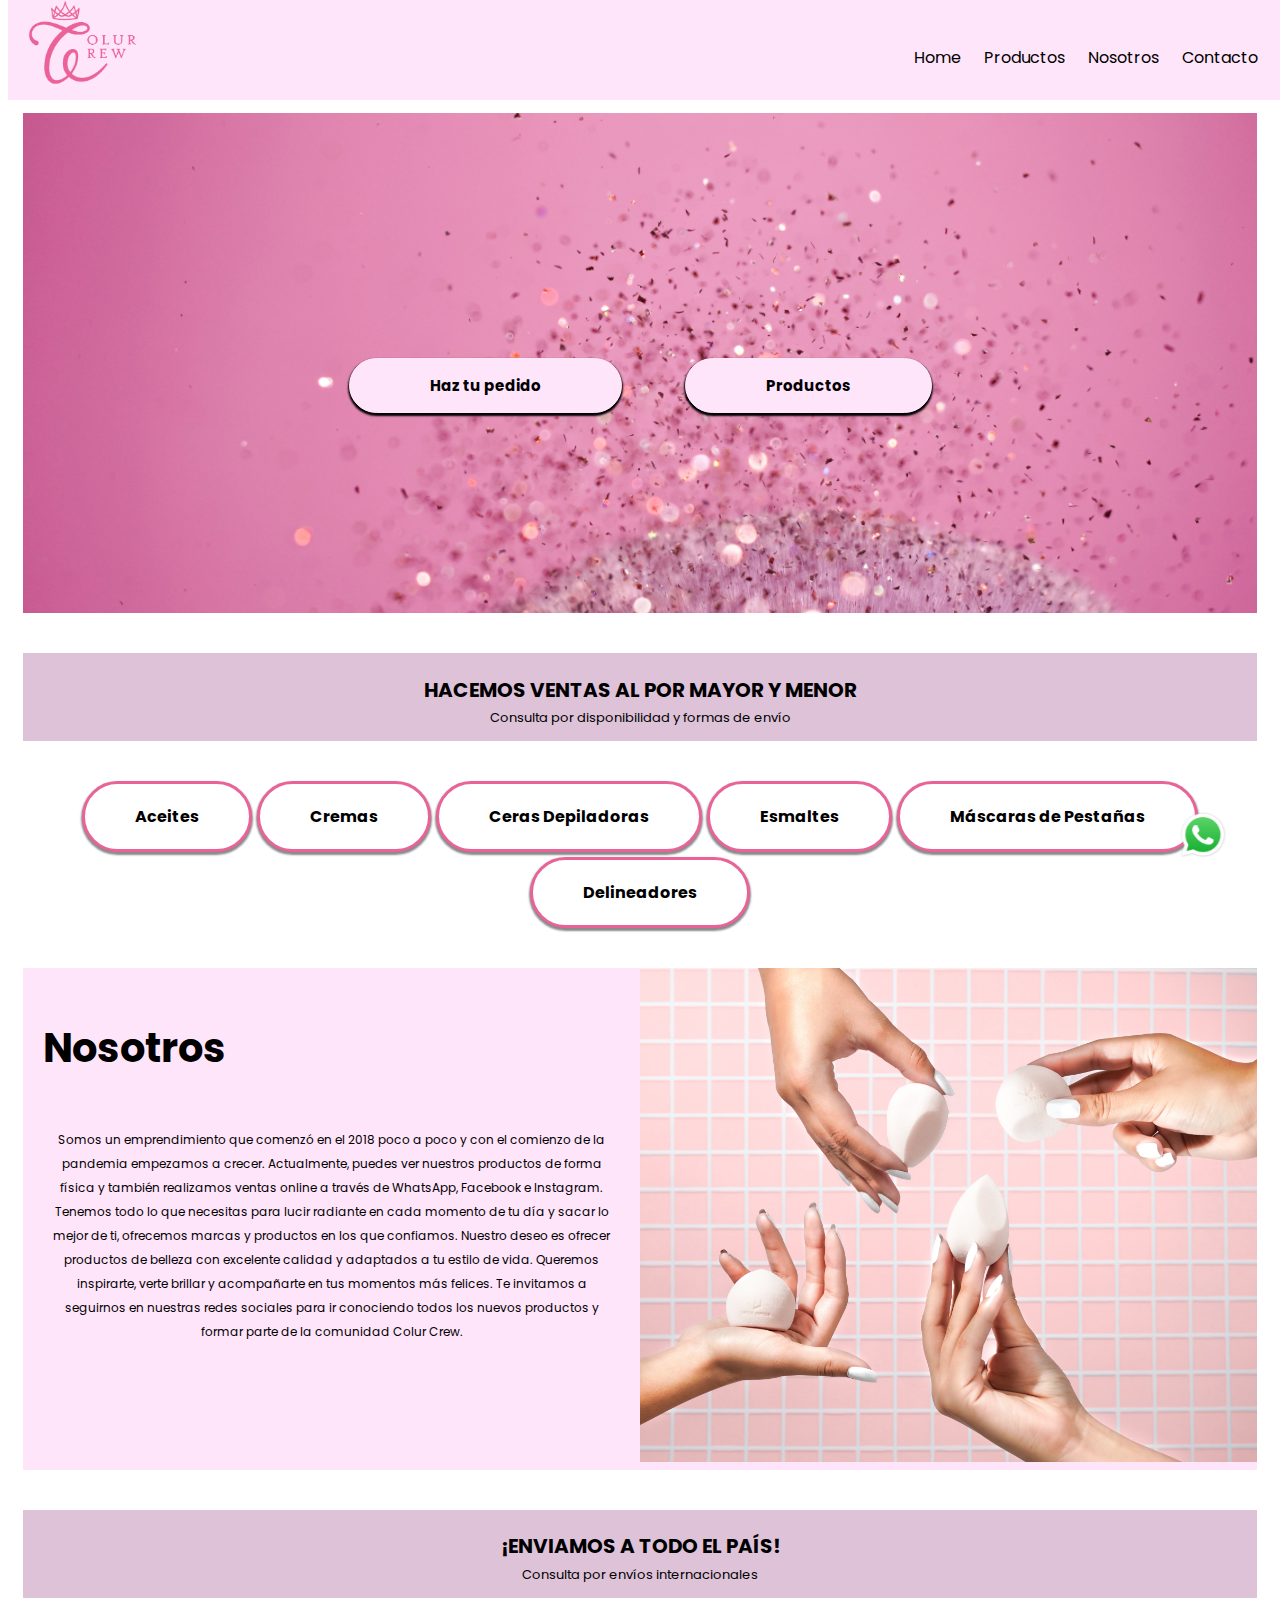
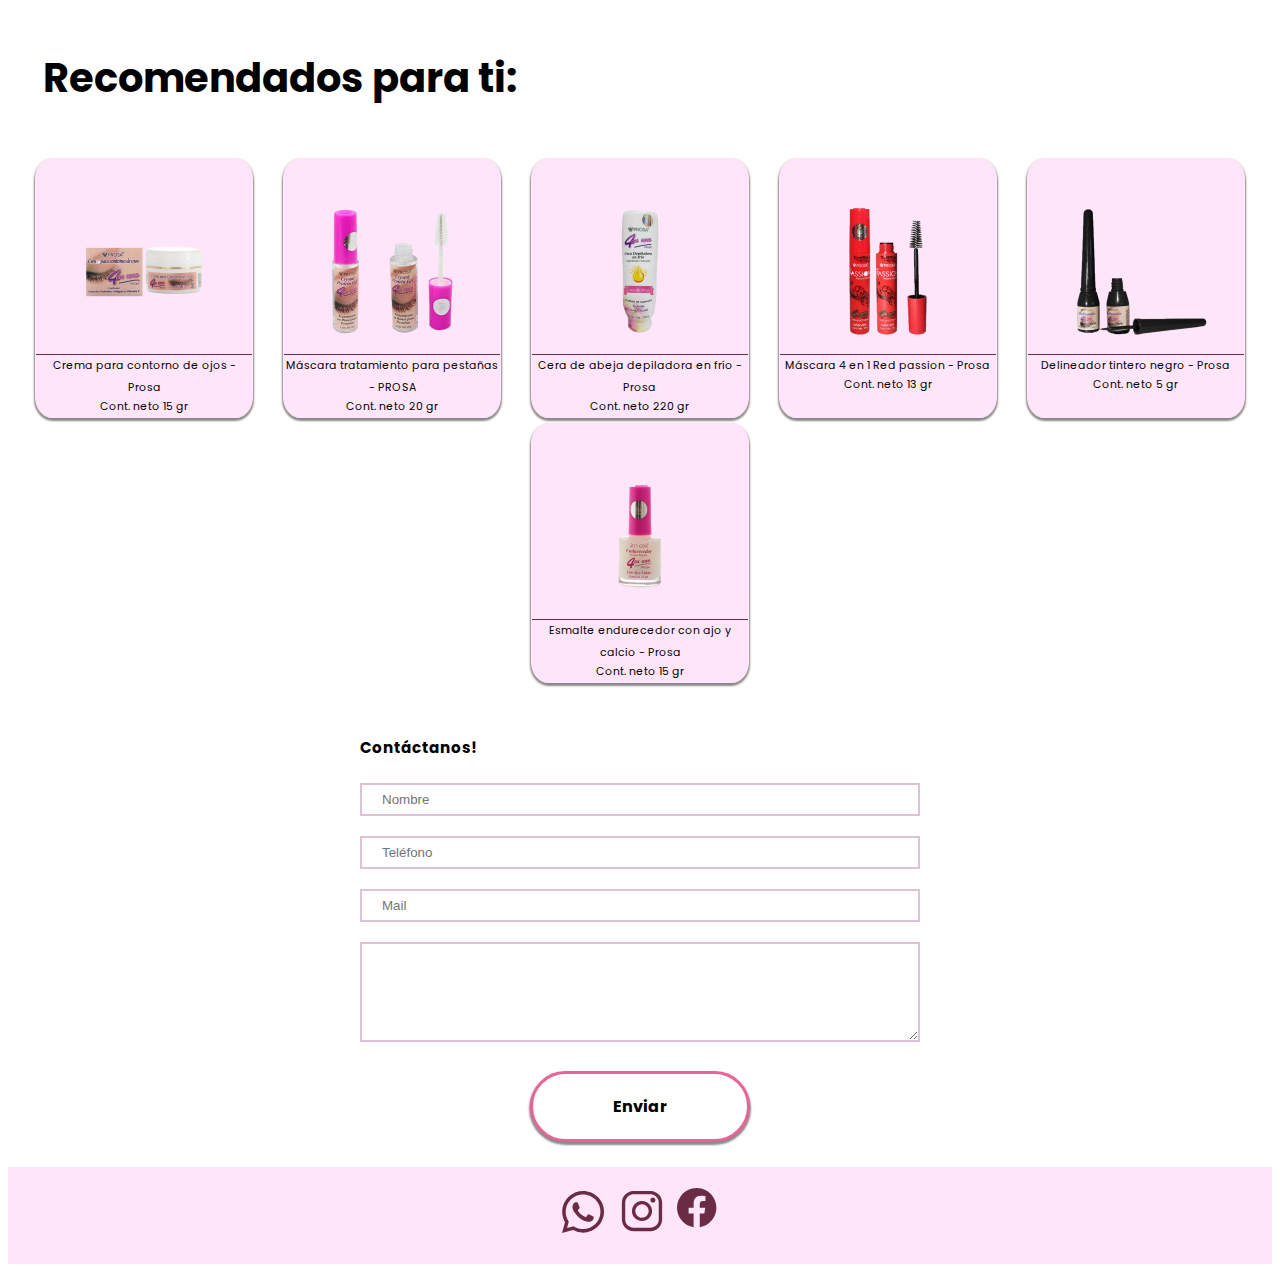
<file: index.html>
<!DOCTYPE html>
<html lang="es">
  <head>
    <meta charset="UTF-8" />
    <meta http-equiv="X-UA-Compatible" content="IE=edge" />
    <meta name="viewport" content="width=device-width, initial-scale=1.0" />
    <title>Colur Crew</title>
    <link rel="stylesheet" href="css/style.css" />
    <link
      rel="stylesheet"
      href="https://cdnjs.cloudflare.com/ajax/libs/font-awesome/4.7.0/css/font-awesome.min.css"
    />
  </head>

  <body>
    <header class="header" id="header">
      <nav>
        <input type="checkbox" id="check" />
        <label for="check" class="checkbtn"> <i class="fa fa-bars"></i> </label>
        <a href="#header">
          <label>
            <img class="logo" src="img/logoDesktop.png" alt="logo" /></label
        ></a>
        <ul class="nav__links--header">
          <li><a class="active" href="#header">Home</a></li>
          <li><a class="active" href="./pages/productos.html">Productos</a></li>
          <li><a class="active" href="#nosotros">Nosotros</a></li>
          <li><a class="active" href="#footer">Contacto</a></li>
        </ul>
      </nav>
    </header>

    <section>
      <main>
        <div class="wpbutton">
          <a href="https://api.whatsapp.com/send?phone=50242871567"><img src="./img/walogo.png" alt=""></a>
        </div>
        <div class="banner">
          <div class="banner__botones">
            <img src="img/logoMobile.png" alt="logoMobile" />

            <div class="botones-banner">
              <a href="https://api.whatsapp.com/send?phone=50242871567">
                <button class="boton-banner">Haz tu pedido</button></a
              >
              <a href="./pages/productos.html">
                <button class="boton-banner">Productos</button></a
              >
            </div>
          </div>
        </div>

        <div class="cartel">
          <h4>Hacemos ventas al por mayor y menor</h4>
          <p>Consulta por disponibilidad y formas de envío</p>
        </div>

        <div class="categorias" id="nosotros">
          <button class="button__header">Aceites</button>
          <button class="button__header">Cremas</button>
          <button class="button__header">Ceras Depiladoras</button>
          <button class="button__header">Esmaltes</button>
          <button class="button__header">Máscaras de Pestañas</button>
          <button class="button__header">Delineadores</button>
        </div>

        <div>
          <div class="sobre-nosotros">
            <div class="sobre-nosotros__texto">
              <h3 class="sobre-nosotros__titulo">Nosotros</h3>

              <p>
                Somos un emprendimiento que comenzó en el 2018 poco a poco y con
                el comienzo de la pandemia empezamos a crecer. Actualmente,
                puedes ver nuestros productos de forma física y también
                realizamos ventas online a través de WhatsApp, Facebook e
                Instagram. Tenemos todo lo que necesitas para lucir radiante en
                cada momento de tu día y sacar lo mejor de ti, ofrecemos marcas
                y productos en los que confiamos. Nuestro deseo es ofrecer
                productos de belleza con excelente calidad y adaptados a tu
                estilo de vida. Queremos inspirarte, verte brillar y acompañarte
                en tus momentos más felices. Te invitamos a seguirnos en
                nuestras redes sociales para ir conociendo todos los nuevos
                productos y formar parte de la comunidad Colur Crew.
              </p>
            </div>
            <div class="sobre-nosotros__imagen">
              <img src="img/Foto-Nosotros.jpeg" alt="imagen nosotros" />
            </div>
          </div>
        </div>

        <div class="cartel">
          <h4 class="titulo">¡Enviamos a todo el país!</h4>
          <p>Consulta por envíos internacionales</p>
        </div>

        <div class="recomendacion">
          <h3 class="sobre-nosotros__titulo">Recomendados para ti:</h3>
          <div class="recomendacion__galeria">
            <div class="recomendacion__box">
              <a href="./pages/producto.html#contorno">
                <img
                  class="recomendacion__img"
                  src="img/Contorno de ojos.png"
                />
              </a>
              <div>
                <p class="recomendacion__text">
                  Crema para contorno de ojos - Prosa
                </p>
                <p class="info__text">Cont. neto 15 gr</p>
              </div>
            </div>

            <div class="recomendacion__box">
              <a href="./pages/producto.html#mtratpesta">
                <img
                  class="recomendacion__img"
                  src="img/Mascara tratamiento para pestañas.png"
                />
              </a>
              <div>
                <p class="recomendacion__text">
                  Máscara tratamiento para pestañas - PROSA
                </p>
                <p class="info__text">Cont. neto 20 gr</p>
              </div>
            </div>

            <div class="recomendacion__box">
              <a href="./pages/producto.html#cera">
                <img
                  class="recomendacion__img"
                  src="img/Cera depiladora en frio.png"
                />
              </a>
              <div>
                <p class="recomendacion__text">
                  Cera de abeja depiladora en frío - Prosa
                </p>
                <p class="info__text">Cont. neto 220 gr</p>
              </div>
            </div>

            <div class="recomendacion__box mobile-no">
              <a href="./pages/producto.html#redpasion">
                <img
                  class="recomendacion__img"
                  src="img/Mascara 4 en 1 red passion.png"
                />
              </a>
              <div>
                <p class="recomendacion__text">
                  Máscara 4 en 1 Red passion - Prosa
                </p>
                <p class="info__text">Cont. neto 13 gr</p>
              </div>
            </div>

            <div class="recomendacion__box mobile-no">
              <a href="./pages/producto.html#tintero">
                <img
                  class="recomendacion__img"
                  src="img/Delineador tintero.png"
                />
              </a>
              <div>
                <p class="recomendacion__text">
                  Delineador tintero negro - Prosa
                </p>
                <p class="info__text">Cont. neto 5 gr</p>
              </div>
            </div>

            <div class="recomendacion__box mobile-no">
              <a href="./pages/producto.html#esmalte">
                <img
                  class="recomendacion__img"
                  src="img/Esmalte endurecedor.png"
                />
              </a>
              <div>
                <p class="recomendacion__text">
                  Esmalte endurecedor con ajo y calcio - Prosa
                </p>
                <p class="info__text">Cont. neto 15 gr</p>
              </div>
            </div>
          </div>
        </div>

        <div class="contacto">
          <form class="form">
            <h3 class="contacto_title sobre-nosotros_titulo">Contáctanos!</h3>

            <div>
              <input
                class="camp__field"
                type="text"
                placeholder="Nombre"
                id="name"
              />
            </div>

            <div class="camp">
              <input
                class="camp__field"
                type="number"
                placeholder="Teléfono"
                id="number"
              />
            </div>

            <div class="camp">
              <input
                class="camp__field"
                type="email"
                placeholder="Mail"
                id="email"
              />
            </div>

            <div class="camp">
              <textarea
                class="camp_field camp_field--textarea"
                placeholder="Mensaje"
                id="mesagge"
              >
              </textarea>
            </div>

            <div class="camp">
              <button
                type="submit"
                value="Enviar"
                class="button button--first button__header"
              >
                Enviar
              </button>
            </div>
          </form>
        </div>
      </main>
    </section>

    <footer id="footer">
      <div class="footer">
        <div class="nav__links--logo">
          <a
            href="https://api.whatsapp.com/send?phone=50242871567"
            class="logo__contact"
            ><svg
              width="48"
              height="48"
              viewBox="0 0 48 48"
              fill="none"
              xmlns="http://www.w3.org/2000/svg"
            >
              <path
                fill-rule="evenodd"
                clip-rule="evenodd"
                d="M38.8809 9.1031C36.9394 7.16066 34.6329 5.62142 32.0941 4.57399C29.5554 3.52656 26.8345 2.99162 24.0881 2.99997C12.5625 2.99997 3.18 12.3356 3.17531 23.8125C3.17021 27.467 4.13353 31.0576 5.96719 34.2187L3 45L14.0859 42.1059C17.1546 43.7683 20.5897 44.6384 24.0797 44.6372H24.0881C35.6128 44.6372 44.9944 35.3006 45 23.8247C45.007 21.0877 44.4696 18.3766 43.4191 15.8493C42.3686 13.3219 40.8259 11.0287 38.8809 9.1031ZM24.0881 41.1243H24.0806C20.9694 41.1253 17.9148 40.2927 15.2344 38.7131L14.5997 38.3381L8.02125 40.0556L9.77719 33.6722L9.36375 33.0159C7.62411 30.2617 6.70242 27.0701 6.70594 23.8125C6.70594 14.2753 14.5069 6.5156 24.0947 6.5156C28.694 6.50739 33.1083 8.32641 36.3666 11.5726C39.625 14.8188 41.4604 19.2262 41.4694 23.8256C41.4656 33.3637 33.6684 41.1243 24.0881 41.1243ZM33.6216 28.169C33.0994 27.9084 30.5278 26.6503 30.0516 26.4768C29.5753 26.3034 29.2237 26.2162 28.8759 26.7375C28.5281 27.2587 27.5259 28.425 27.2212 28.7765C26.9166 29.1281 26.6119 29.1665 26.0897 28.9059C25.5675 28.6453 23.8828 28.0968 21.8869 26.325C20.3334 24.9459 19.2853 23.2434 18.9806 22.7231C18.6759 22.2028 18.9478 21.9206 19.2094 21.6618C19.4447 21.4284 19.7316 21.0543 19.9931 20.7506C20.2547 20.4468 20.3419 20.2293 20.5153 19.8825C20.6887 19.5356 20.6025 19.2318 20.4722 18.9722C20.3419 18.7125 19.2966 16.1522 18.8616 15.1106C18.4369 14.0962 18.0066 14.234 17.6859 14.2181C17.3812 14.2031 17.0297 14.1993 16.6837 14.1993C16.4193 14.2062 16.1591 14.2676 15.9194 14.3795C15.6797 14.4914 15.4657 14.6516 15.2906 14.85C14.8116 15.3712 13.4616 16.6312 13.4616 19.1887C13.4616 21.7462 15.3366 24.2212 15.5953 24.5681C15.8541 24.915 19.2797 30.1678 24.5212 32.4206C25.4946 32.8374 26.489 33.2029 27.5006 33.5156C28.7522 33.9112 29.8912 33.8559 30.7912 33.7218C31.7953 33.5728 33.885 32.4637 34.3191 31.2487C34.7531 30.0337 34.7541 28.9931 34.6237 28.7765C34.4934 28.56 34.1447 28.4287 33.6216 28.169Z"
                fill="#692C44"
              /></svg
          ></a>

          <a href="https://www.instagram.com/colurcrew/" class="logo__contact"
            ><svg
              width="46"
              height="46"
              viewBox="0 0 46 46"
              fill="none"
              xmlns="http://www.w3.org/2000/svg"
            >
              <path
                d="M31.3851 6.22887C33.6072 6.2355 35.7363 7.12116 37.3076 8.6924C38.8788 10.2637 39.7645 12.3928 39.7711 14.6149V31.3851C39.7645 33.6072 38.8788 35.7363 37.3076 37.3076C35.7363 38.8788 33.6072 39.7645 31.3851 39.7711H14.6149C12.3928 39.7645 10.2637 38.8788 8.6924 37.3076C7.12116 35.7363 6.2355 33.6072 6.22887 31.3851V14.6149C6.2355 12.3928 7.12116 10.2637 8.6924 8.6924C10.2637 7.12116 12.3928 6.2355 14.6149 6.22887H31.3851ZM31.3851 2.875H14.6149C8.15781 2.875 2.875 8.15781 2.875 14.6149V31.3851C2.875 37.8422 8.15781 43.125 14.6149 43.125H31.3851C37.8422 43.125 43.125 37.8422 43.125 31.3851V14.6149C43.125 8.15781 37.8422 2.875 31.3851 2.875Z"
                fill="#692C44"
              />
              <path
                d="M33.9007 14.6149C33.4032 14.6149 32.9168 14.4673 32.5031 14.1909C32.0894 13.9145 31.767 13.5216 31.5766 13.0619C31.3862 12.6023 31.3364 12.0965 31.4335 11.6085C31.5305 11.1205 31.7701 10.6722 32.1219 10.3204C32.4737 9.96861 32.922 9.72902 33.41 9.63196C33.898 9.53489 34.4038 9.58471 34.8634 9.77511C35.3231 9.96551 35.716 10.2879 35.9924 10.7016C36.2688 11.1153 36.4164 11.6017 36.4164 12.0992C36.4171 12.4298 36.3525 12.7572 36.2263 13.0628C36.1002 13.3683 35.9149 13.6459 35.6811 13.8796C35.4474 14.1134 35.1698 14.2987 34.8643 14.4248C34.5587 14.551 34.2313 14.6156 33.9007 14.6149ZM23 16.2914C24.3268 16.2914 25.6239 16.6848 26.7271 17.422C27.8303 18.1591 28.6902 19.2069 29.198 20.4327C29.7057 21.6585 29.8386 23.0074 29.5797 24.3088C29.3209 25.6101 28.6819 26.8055 27.7437 27.7437C26.8055 28.6819 25.6101 29.3209 24.3088 29.5797C23.0074 29.8386 21.6586 29.7057 20.4327 29.198C19.2069 28.6902 18.1591 27.8303 17.422 26.7271C16.6848 25.6239 16.2914 24.3268 16.2914 23C16.2933 21.2213 17.0007 19.5161 18.2584 18.2584C19.5161 17.0007 21.2213 16.2933 23 16.2914ZM23 12.9375C21.0098 12.9375 19.0643 13.5276 17.4096 14.6333C15.7548 15.739 14.4651 17.3106 13.7035 19.1492C12.9419 20.9879 12.7426 23.0111 13.1308 24.9631C13.5191 26.915 14.4775 28.708 15.8847 30.1152C17.292 31.5225 19.085 32.4809 21.0369 32.8691C22.9888 33.2574 25.0121 33.0581 26.8508 32.2965C28.6894 31.5349 30.261 30.2452 31.3667 28.5904C32.4723 26.9356 33.0625 24.9902 33.0625 23C33.0625 20.3312 32.0023 17.7718 30.1153 15.8847C28.2282 13.9976 25.6687 12.9375 23 12.9375Z"
                fill="#692C44"
              />
            </svg>
          </a>

          <a href="https://www.facebook.com/Colurcrew/" class="logo__contact"
            ><svg
              width="45"
              height="45"
              viewBox="0 0 45 45"
              fill="none"
              xmlns="http://www.w3.org/2000/svg"
            >
              <path
                fill-rule="evenodd"
                clip-rule="evenodd"
                d="M39.375 19.6875C39.375 8.81543 30.5596 0 19.6875 0C8.81543 0 0 8.81543 0 19.6875C0 29.5137 7.19824 37.6585 16.6113 39.1368V25.3802H11.6112V19.6875H16.6113V15.3501C16.6113 10.4168 19.5513 7.68955 24.0478 7.68955C26.202 7.68955 28.4555 8.07451 28.4555 8.07451V12.9199H25.9717C23.5274 12.9199 22.7628 14.4369 22.7628 15.9961V19.6875H28.2226L27.3507 25.3802H22.7637V39.1386C32.1768 37.6611 39.375 29.5163 39.375 19.6875Z"
                fill="#692C44"
              /></svg
          ></a>
        </div>
      </div>
    </footer>
  </body>
</html>
</file>
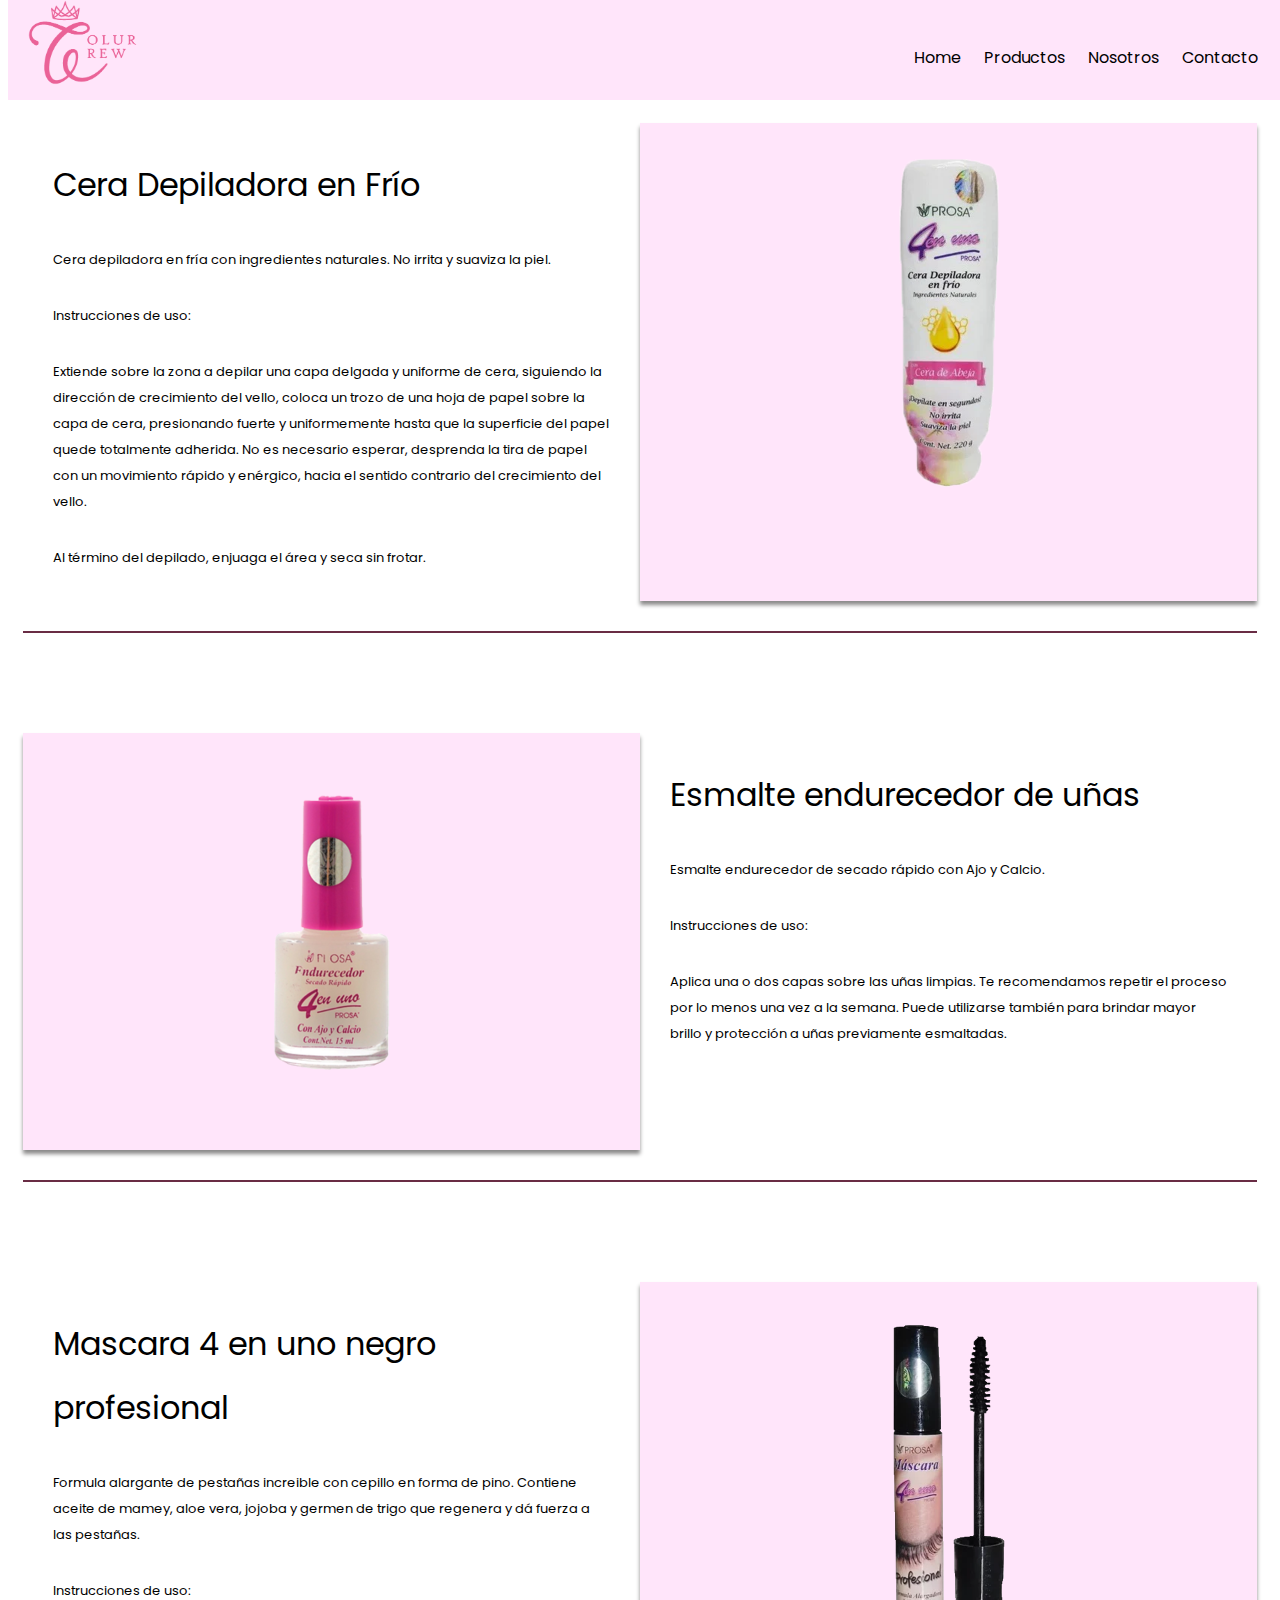
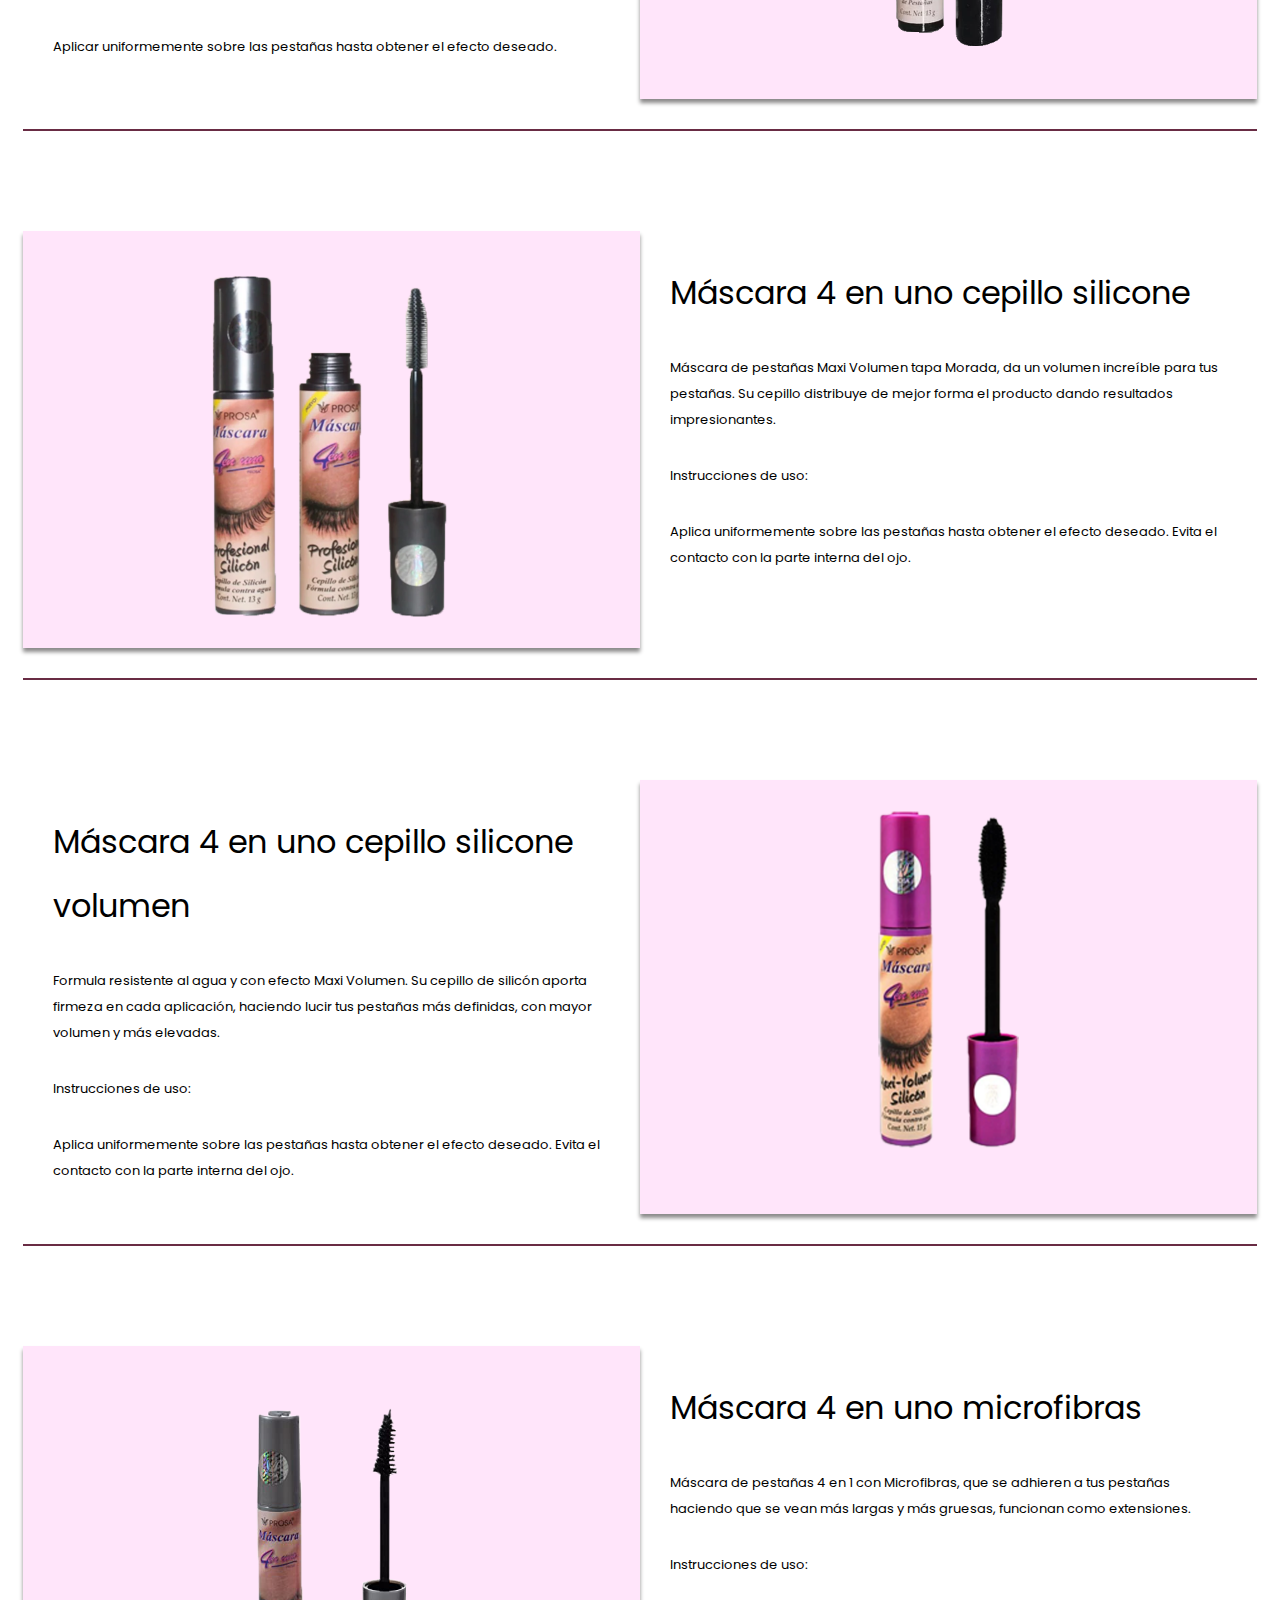
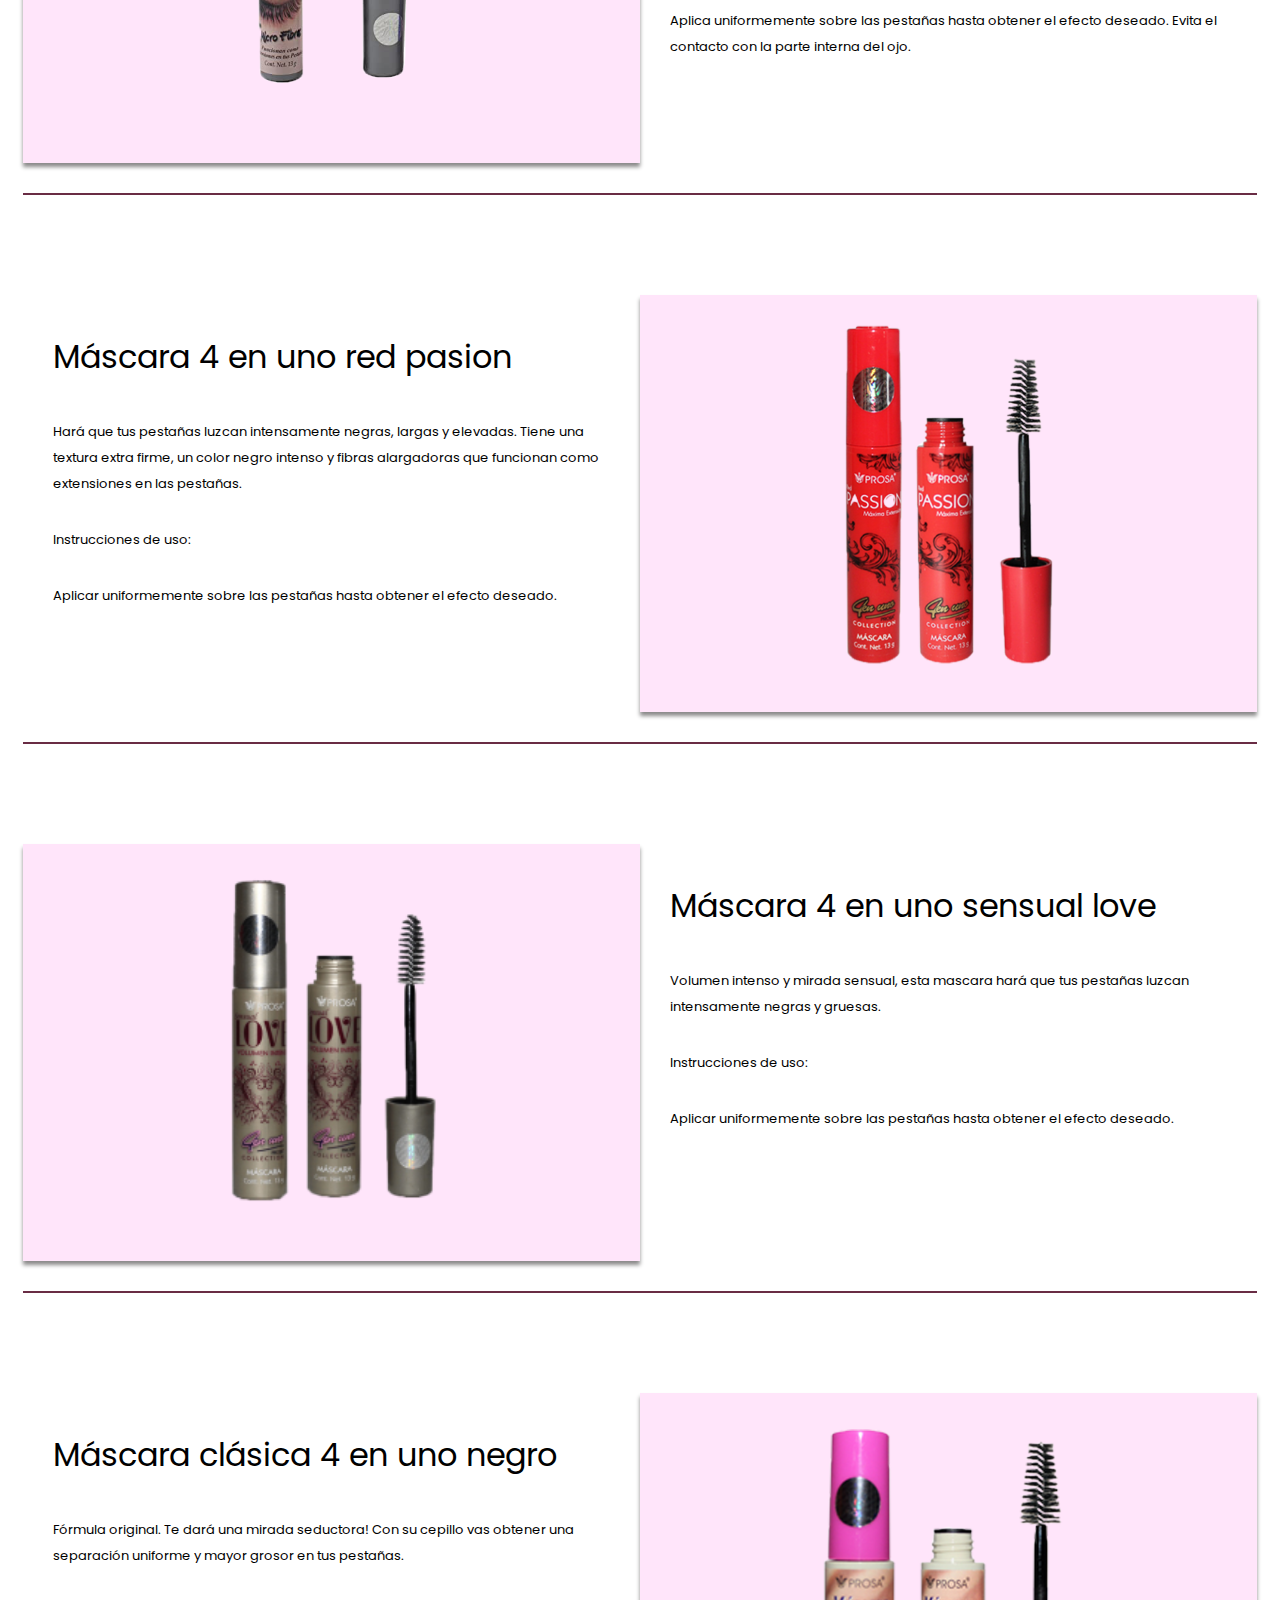
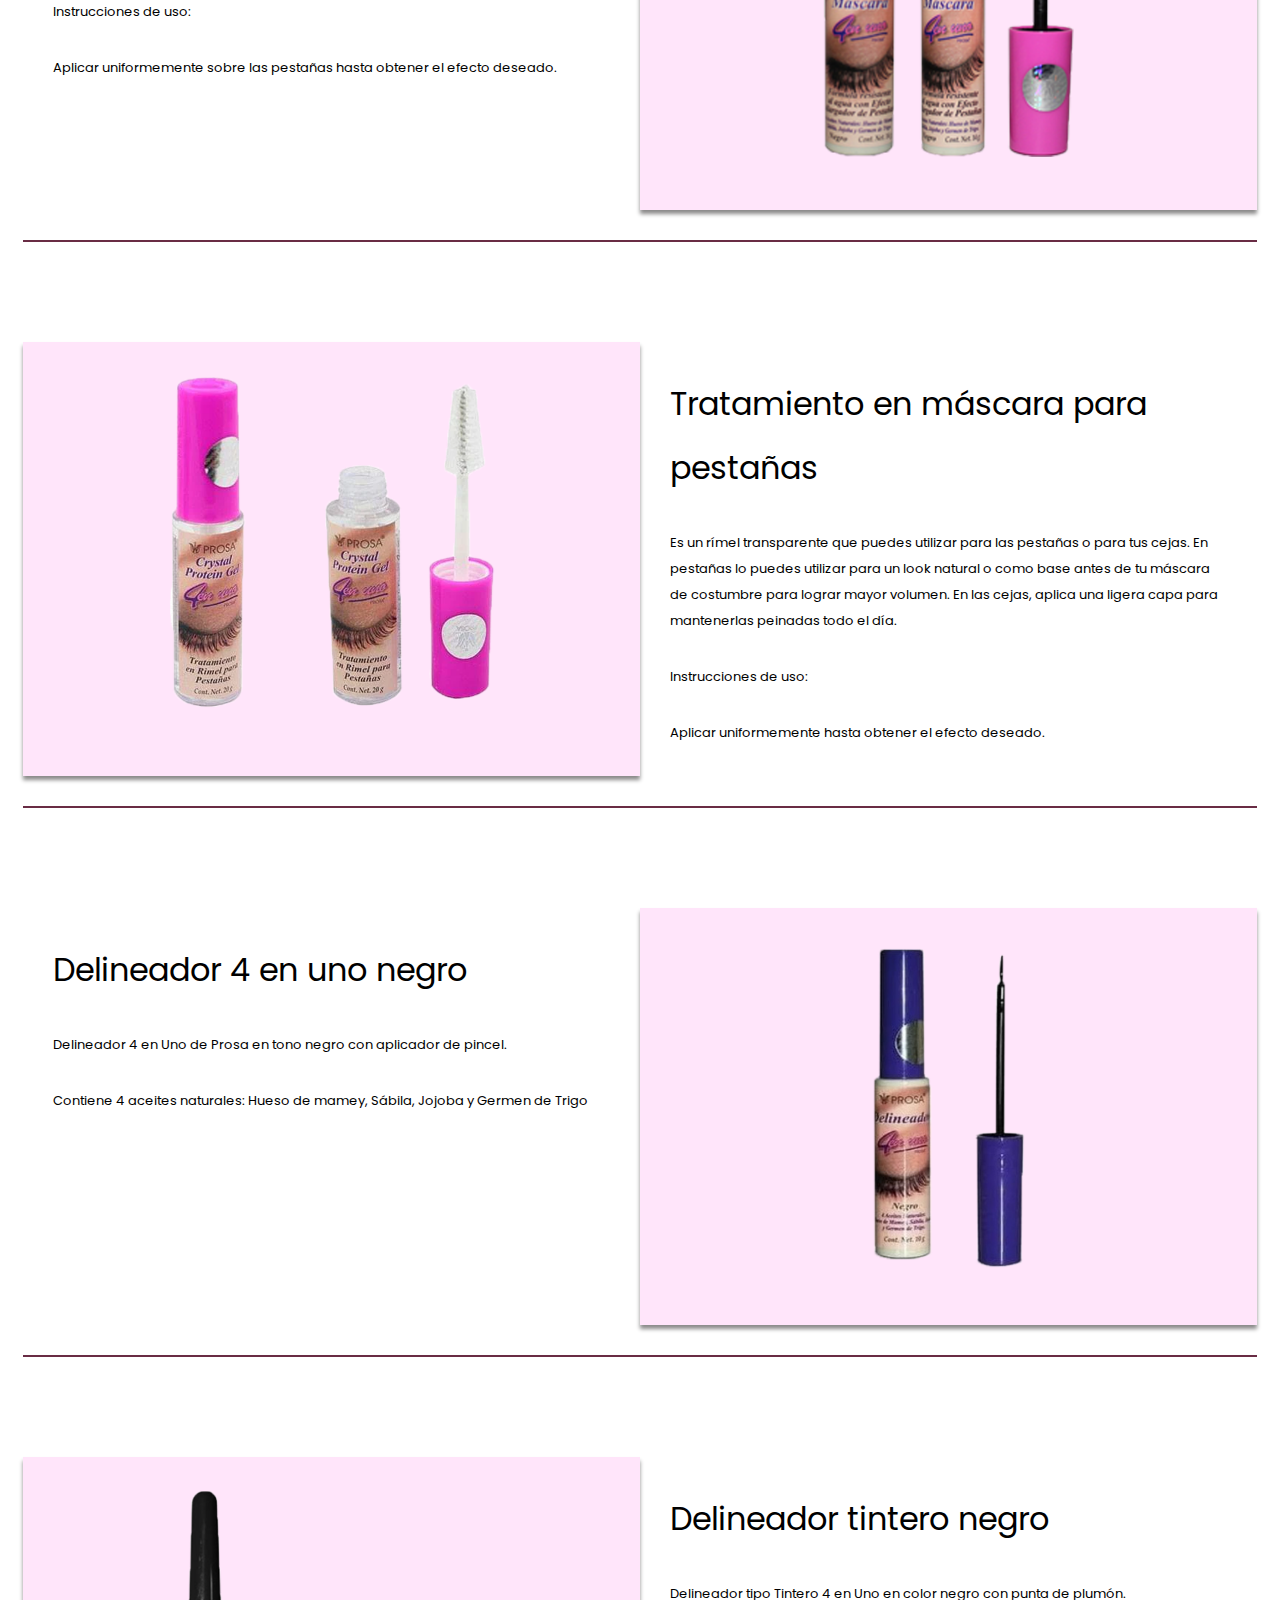
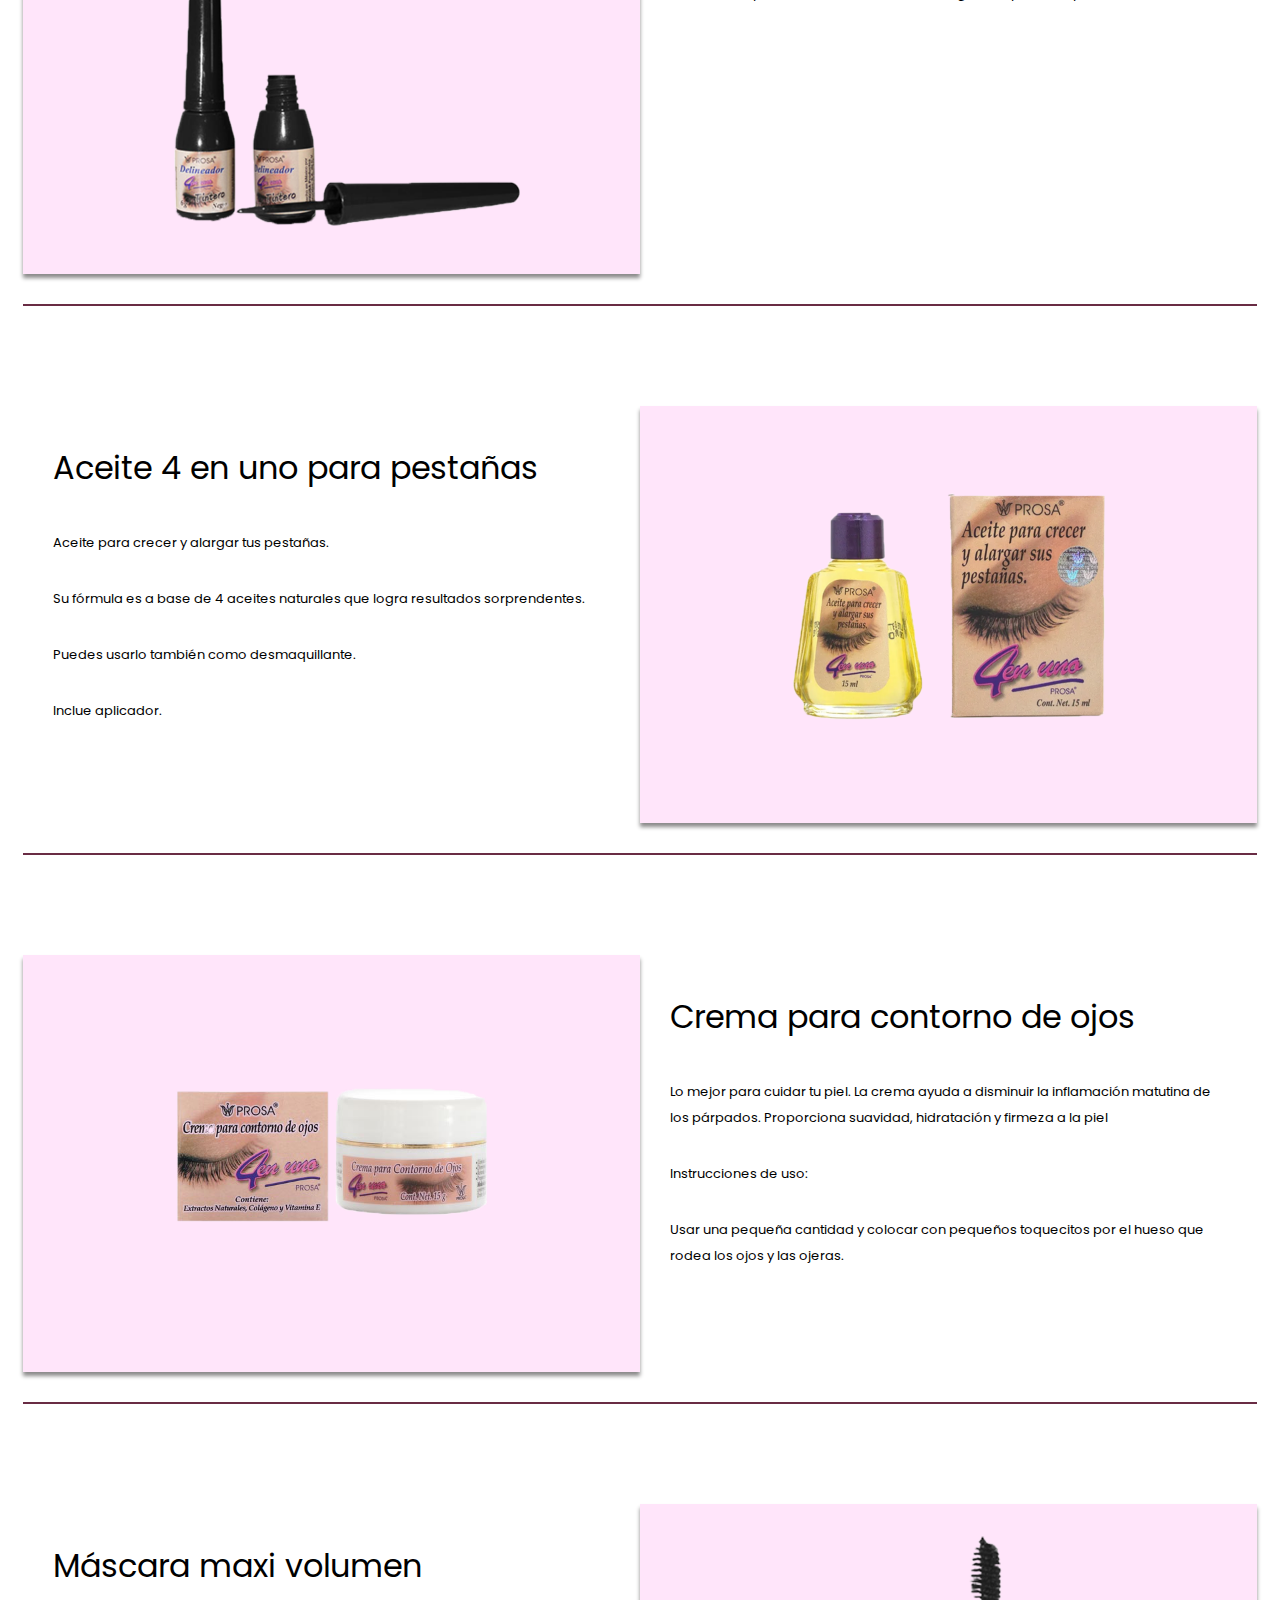
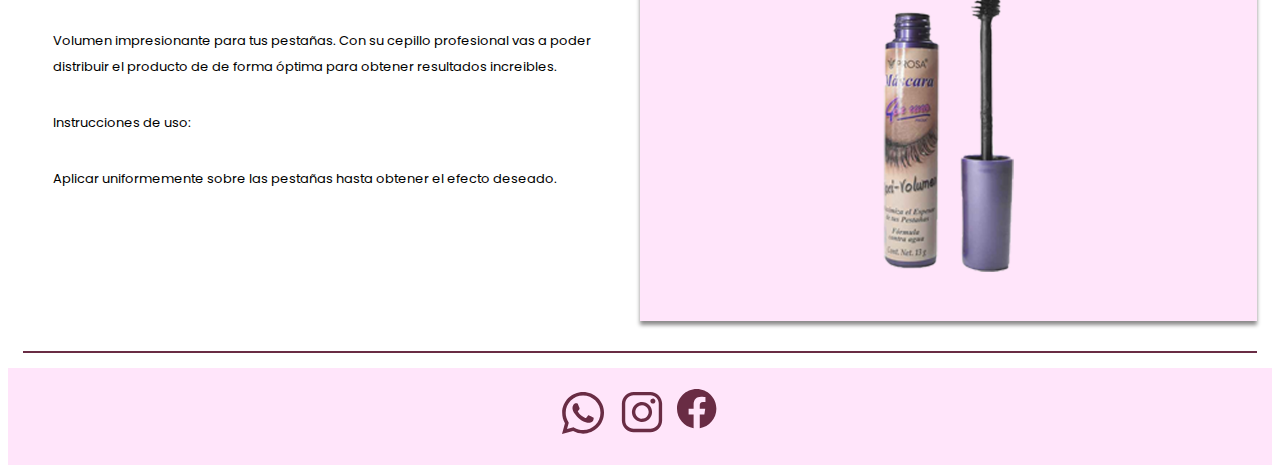
<file: pages/producto.html>
<!DOCTYPE html>
<html lang="en">
  <head>
    <meta charset="UTF-8" />
    <meta http-equiv="X-UA-Compatible" content="IE=edge" />
    <meta name="viewport" content="width=device-width, initial-scale=1.0" />
    <title>Colur Crew/Productos</title>
    <link rel="stylesheet" href="/css/style.css" />
    <link
      rel="stylesheet"
      href="https://cdnjs.cloudflare.com/ajax/libs/font-awesome/4.7.0/css/font-awesome.min.css"
    />
  </head>
  <body>
    <header class="header" id="header">
      <nav>
        <input type="checkbox" id="check" />
        <label for="check" class="checkbtn"> <i class="fa fa-bars"></i> </label>
        <label>
          <img class="logo" src="../img/logoDesktop.png" alt="logo"
        /></label>
        <ul class="nav__links--header">
          <li><a class="active" href="../index.html">Home</a></li>
          <li>
            <a class="active" href="../pages/productos.html">Productos</a>
          </li>
          <li><a class="active" href="../index.html#nosotros">Nosotros</a></li>
          <li><a class="active" href="#footer">Contacto</a></li>
        </ul>
      </nav>
    </header>

    <main>
      <div id="cera"></div>
      <div class="descripcion__box">
        <div>
          <h3 class="descripcion__titulo">Cera Depiladora en Frío</h3>
          <p class="descripcion__texto">
            Cera depiladora en fría con ingredientes naturales. No irrita y
            suaviza la piel.
          </p>
          <p class="descripcion__texto"></p>
          <p class="descripcion__texto">Instrucciones de uso:</p>
          <p class="descripcion__texto">
            Extiende sobre la zona a depilar una capa delgada y uniforme de
            cera, siguiendo la dirección de crecimiento del vello, coloca un
            trozo de una hoja de papel sobre la capa de cera, presionando fuerte
            y uniformemente hasta que la superficie del papel quede totalmente
            adherida. No es necesario esperar, desprenda la tira de papel con un
            movimiento rápido y enérgico, hacia el sentido contrario del
            crecimiento del vello.
          </p>
          <p class="descripcion__texto">
            Al término del depilado, enjuaga el área y seca sin frotar.
          </p>
        </div>
        <div class="descripcion__imagen">
          <img src="../img/Cera depiladora en frio.png" alt="Cera depiladora" />
        </div>
      </div>
      <div id="esmalte"></div>
      <div class="descripcion__box">
        <div class="descripcion__imagen">
          <img src="../img/Esmalte endurecedor.png" alt="Cera depiladora" />
        </div>
        <div>
          <h3 class="descripcion__titulo">Esmalte endurecedor de uñas</h3>
          <p class="descripcion__texto">
            Esmalte endurecedor de secado rápido con Ajo y Calcio.
          </p>

          <p class="descripcion__texto">Instrucciones de uso:</p>
          <p class="descripcion__texto">
            Aplica una o dos capas sobre las uñas limpias. Te recomendamos
            repetir el proceso por lo menos una vez a la semana. Puede
            utilizarse también para brindar mayor brillo y protección a uñas
            previamente esmaltadas.
          </p>
        </div>
      </div>

      <div id="mascaraprofesional"></div>
      <div class="descripcion__box">
        <div>
          <h3 class="descripcion__titulo">
            Mascara 4 en uno negro profesional
          </h3>
          <p class="descripcion__texto">
            Formula alargante de pestañas increible con cepillo en forma de
            pino. Contiene aceite de mamey, aloe vera, jojoba y germen de trigo
            que regenera y dá fuerza a las pestañas.
          </p>
          <p class="descripcion__texto">Instrucciones de uso:</p>
          <p class="descripcion__texto">
            Aplicar uniformemente sobre las pestañas hasta obtener el efecto
            deseado.
          </p>
        </div>
        <div class="descripcion__imagen">
          <img
            src="../img/Mascara 4 en 1 profesional.png"
            alt="Cera depiladora"
          />
        </div>
      </div>

      <div id="mascaraprosilicon"></div>
      <div class="descripcion__box">
        <div class="descripcion__imagen">
          <img
            src="../img/mascara 4 en 1 profesional silicon.png"
            alt="Cera depiladora"
          />
        </div>
        <div>
          <h3 class="descripcion__titulo">Máscara 4 en uno cepillo silicone</h3>
          <p class="descripcion__texto">
            Máscara de pestañas Maxi Volumen tapa Morada, da un volumen
            increíble para tus pestañas. Su cepillo distribuye de mejor forma el
            producto dando resultados impresionantes.
          </p>
          <p class="descripcion__texto">Instrucciones de uso:</p>
          <p class="descripcion__texto">
            Aplica uniformemente sobre las pestañas hasta obtener el efecto
            deseado. Evita el contacto con la parte interna del ojo.
          </p>
        </div>
      </div>

      <div id="mascmaxisilcona"></div>
      <div class="descripcion__box">
        <div>
          <h3 class="descripcion__titulo">
            Máscara 4 en uno cepillo silicone volumen
          </h3>
          <p class="descripcion__texto">
            Formula resistente al agua y con efecto Maxi Volumen. Su cepillo de
            silicón aporta firmeza en cada aplicación, haciendo lucir tus
            pestañas más definidas, con mayor volumen y más elevadas.
          </p>
          <p class="descripcion__texto">Instrucciones de uso:</p>
          <p class="descripcion__texto">
            Aplica uniformemente sobre las pestañas hasta obtener el efecto
            deseado. Evita el contacto con la parte interna del ojo.
          </p>
        </div>
        <div class="descripcion__imagen">
          <img
            src="../img/Máscara 4 en 1 maxi-volumen-silicona.png"
            alt="Cera depiladora"
          />
        </div>
      </div>

      <div id="mascnegromicrofibra"></div>
      <div class="descripcion__box">
        <div class="descripcion__imagen">
          <img
            src="../img/Máscara 4 en 1 negro microfibra.png"
            alt="Cera depiladora"
          />
        </div>
        <div>
          <h3 class="descripcion__titulo">Máscara 4 en uno microfibras</h3>
          <p class="descripcion__texto">
            Máscara de pestañas 4 en 1 con Microfibras, que se adhieren a tus
            pestañas haciendo que se vean más largas y más gruesas, funcionan
            como extensiones.
          </p>
          <p class="descripcion__texto">Instrucciones de uso:</p>
          <p class="descripcion__texto">
            Aplica uniformemente sobre las pestañas hasta obtener el efecto
            deseado. Evita el contacto con la parte interna del ojo.
          </p>
        </div>
      </div>

      <div id="redpasion"></div>
      <div class="descripcion__box">
        <div>
          <h3 class="descripcion__titulo">Máscara 4 en uno red pasion</h3>
          <p class="descripcion__texto">
            Hará que tus pestañas luzcan intensamente negras, largas y elevadas.
            Tiene una textura extra firme, un color negro intenso y fibras
            alargadoras que funcionan como extensiones en las pestañas.
          </p>
          <p class="descripcion__texto">Instrucciones de uso:</p>
          <p class="descripcion__texto">
            Aplicar uniformemente sobre las pestañas hasta obtener el efecto
            deseado.
          </p>
        </div>
        <div class="descripcion__imagen">
          <img
            src="../img/Mascara 4 en 1 red passion.png"
            alt="Cera depiladora"
          />
        </div>
      </div>

      <div id="sensuallove"></div>
      <div class="descripcion__box">
        <div class="descripcion__imagen">
          <img
            src="../img/Sensual Love.png"
            alt="mascara 4 en uno sensual love"
          />
        </div>
        <div>
          <h3 class="descripcion__titulo">Máscara 4 en uno sensual love</h3>
          <p class="descripcion__texto">
            Volumen intenso y mirada sensual, esta mascara hará que tus pestañas
            luzcan intensamente negras y gruesas.
          </p>
          <p class="descripcion__texto">Instrucciones de uso:</p>
          <p class="descripcion__texto">
            Aplicar uniformemente sobre las pestañas hasta obtener el efecto
            deseado.
          </p>
        </div>
      </div>

      <div id="alargador"></div>

      <div class="descripcion__box">
        <div>
          <h3 class="descripcion__titulo">Máscara clásica 4 en uno negro</h3>

          <p class="descripcion__texto">
            Fórmula original. Te dará una mirada seductora! Con su cepillo vas
            obtener una separación uniforme y mayor grosor en tus pestañas.
          </p>
          <p class="descripcion__texto">Instrucciones de uso:</p>
          <p class="descripcion__texto">
            Aplicar uniformemente sobre las pestañas hasta obtener el efecto
            deseado.
          </p>
        </div>
        <div class="descripcion__imagen">
          <img
            src="../img/Mascara 4 en 1 efecto alargador de pestañas.png"
            alt="Mascara 4 en 1 efecto alargador de pestañas.png"
          />
        </div>
      </div>

      <div id="mtratpesta"></div>
      <div class="descripcion__box">
        <div class="descripcion__imagen">
          <img
            src="../img/Mascara tratamiento para pestañas.png"
            alt="tratamiento para pestanas"
          />
        </div>
        <div>
          <h3 class="descripcion__titulo">
            Tratamiento en máscara para pestañas
          </h3>
          <p class="descripcion__texto">
            Es un rímel transparente que puedes utilizar para las pestañas o
            para tus cejas. En pestañas lo puedes utilizar para un look natural
            o como base antes de tu máscara de costumbre para lograr mayor
            volumen. En las cejas, aplica una ligera capa para mantenerlas
            peinadas todo el día.
          </p>
          <p class="descripcion__texto">Instrucciones de uso:</p>
          <p class="descripcion__texto">
            Aplicar uniformemente hasta obtener el efecto deseado.
          </p>
        </div>
      </div>

      <div id="delineadornegro"></div>
      <div class="descripcion__box">
        <div>
          <h3 class="descripcion__titulo">Delineador 4 en uno negro</h3>
          <p class="descripcion__texto">
            Delineador 4 en Uno de Prosa en tono negro con aplicador de pincel.
          </p>
          <p class="descripcion__texto">
            Contiene 4 aceites naturales: Hueso de mamey, Sábila, Jojoba y
            Germen de Trigo
          </p>
        </div>
        <div class="descripcion__imagen">
          <img
            src="../img/Delineador negro.png"
            alt="Delineador 4 en uno negro"
          />
        </div>
      </div>

      <div id="tintero"></div>
      <div class="descripcion__box">
        <div class="descripcion__imagen">
          <img
            src="../img//Delineador tintero.png"
            alt="Delineador tintero negro"
          />
        </div>
        <div>
          <h3 class="descripcion__titulo">Delineador tintero negro</h3>
          <p class="descripcion__texto">
            Delineador tipo Tintero 4 en Uno en color negro con punta de plumón.
          </p>
        </div>
      </div>

      <div id="aceite4en1"></div>
      <div class="descripcion__box">
        <div>
          <h3 class="descripcion__titulo">Aceite 4 en uno para pestañas</h3>
          <p class="descripcion__texto">
            Aceite para crecer y alargar tus pestañas.
          </p>

          <p class="descripcion__texto">
            Su fórmula es a base de 4 aceites naturales que logra resultados
            sorprendentes.
          </p>
          <p class="descripcion__texto">
            Puedes usarlo también como desmaquillante.
          </p>
          <p class="descripcion__texto">Inclue aplicador.</p>
        </div>
        <div class="descripcion__imagen">
          <img
            src="../img/Aceite para pestañas.png"
            alt="aceite 4 en uno para pestañas "
          />
        </div>
      </div>

      <div id="contorno"></div>
      <div class="descripcion__box">
        <div class="descripcion__imagen">
          <img
            src="../img/Contorno de ojos.png"
            alt="Crema para contorno de ojos"
          />
        </div>
        <div>
          <h3 class="descripcion__titulo">Crema para contorno de ojos</h3>
          <p class="descripcion__texto">
            Lo mejor para cuidar tu piel. La crema ayuda a disminuir la
            inflamación matutina de los párpados. Proporciona suavidad,
            hidratación y firmeza a la piel
          </p>
          <p class="descripcion__texto">Instrucciones de uso:</p>
          <p class="descripcion__texto">
            Usar una pequeña cantidad y colocar con pequeños toquecitos por el
            hueso que rodea los ojos y las ojeras.
          </p>
        </div>
      </div>

      <div id="mascara4en1"></div>
      <div class="descripcion__box">
        <div>
          <h3 class="descripcion__titulo">Máscara maxi volumen</h3>
          <p class="descripcion__texto">
            Volumen impresionante para tus pestañas. Con su cepillo profesional
            vas a poder distribuir el producto de de forma óptima para obtener
            resultados increibles.
          </p>

          <p class="descripcion__texto">Instrucciones de uso:</p>
          <p class="descripcion__texto">
            Aplicar uniformemente sobre las pestañas hasta obtener el efecto
            deseado.
          </p>
        </div>
        <div class="descripcion__imagen">
          <img
            src="../img/Máscara 4 en 1 negro maxi-volumen.png"
            alt="aceite 4 en uno para pestañas "
          />
        </div>
      </div>
    </main>

    <footer id="footer">
      <div class="footer">
        <div class="nav__links--logo">
          <a
            href="https://api.whatsapp.com/send?phone=50242871567"
            class="logo__contact"
            ><svg
              width="48"
              height="48"
              viewBox="0 0 48 48"
              fill="none"
              xmlns="http://www.w3.org/2000/svg"
            >
              <path
                fill-rule="evenodd"
                clip-rule="evenodd"
                d="M38.8809 9.1031C36.9394 7.16066 34.6329 5.62142 32.0941 4.57399C29.5554 3.52656 26.8345 2.99162 24.0881 2.99997C12.5625 2.99997 3.18 12.3356 3.17531 23.8125C3.17021 27.467 4.13353 31.0576 5.96719 34.2187L3 45L14.0859 42.1059C17.1546 43.7683 20.5897 44.6384 24.0797 44.6372H24.0881C35.6128 44.6372 44.9944 35.3006 45 23.8247C45.007 21.0877 44.4696 18.3766 43.4191 15.8493C42.3686 13.3219 40.8259 11.0287 38.8809 9.1031ZM24.0881 41.1243H24.0806C20.9694 41.1253 17.9148 40.2927 15.2344 38.7131L14.5997 38.3381L8.02125 40.0556L9.77719 33.6722L9.36375 33.0159C7.62411 30.2617 6.70242 27.0701 6.70594 23.8125C6.70594 14.2753 14.5069 6.5156 24.0947 6.5156C28.694 6.50739 33.1083 8.32641 36.3666 11.5726C39.625 14.8188 41.4604 19.2262 41.4694 23.8256C41.4656 33.3637 33.6684 41.1243 24.0881 41.1243ZM33.6216 28.169C33.0994 27.9084 30.5278 26.6503 30.0516 26.4768C29.5753 26.3034 29.2237 26.2162 28.8759 26.7375C28.5281 27.2587 27.5259 28.425 27.2212 28.7765C26.9166 29.1281 26.6119 29.1665 26.0897 28.9059C25.5675 28.6453 23.8828 28.0968 21.8869 26.325C20.3334 24.9459 19.2853 23.2434 18.9806 22.7231C18.6759 22.2028 18.9478 21.9206 19.2094 21.6618C19.4447 21.4284 19.7316 21.0543 19.9931 20.7506C20.2547 20.4468 20.3419 20.2293 20.5153 19.8825C20.6887 19.5356 20.6025 19.2318 20.4722 18.9722C20.3419 18.7125 19.2966 16.1522 18.8616 15.1106C18.4369 14.0962 18.0066 14.234 17.6859 14.2181C17.3812 14.2031 17.0297 14.1993 16.6837 14.1993C16.4193 14.2062 16.1591 14.2676 15.9194 14.3795C15.6797 14.4914 15.4657 14.6516 15.2906 14.85C14.8116 15.3712 13.4616 16.6312 13.4616 19.1887C13.4616 21.7462 15.3366 24.2212 15.5953 24.5681C15.8541 24.915 19.2797 30.1678 24.5212 32.4206C25.4946 32.8374 26.489 33.2029 27.5006 33.5156C28.7522 33.9112 29.8912 33.8559 30.7912 33.7218C31.7953 33.5728 33.885 32.4637 34.3191 31.2487C34.7531 30.0337 34.7541 28.9931 34.6237 28.7765C34.4934 28.56 34.1447 28.4287 33.6216 28.169Z"
                fill="#692C44"
              /></svg
          ></a>

          <a href="https://www.instagram.com/colurcrew/" class="logo__contact"
            ><svg
              width="46"
              height="46"
              viewBox="0 0 46 46"
              fill="none"
              xmlns="http://www.w3.org/2000/svg"
            >
              <path
                d="M31.3851 6.22887C33.6072 6.2355 35.7363 7.12116 37.3076 8.6924C38.8788 10.2637 39.7645 12.3928 39.7711 14.6149V31.3851C39.7645 33.6072 38.8788 35.7363 37.3076 37.3076C35.7363 38.8788 33.6072 39.7645 31.3851 39.7711H14.6149C12.3928 39.7645 10.2637 38.8788 8.6924 37.3076C7.12116 35.7363 6.2355 33.6072 6.22887 31.3851V14.6149C6.2355 12.3928 7.12116 10.2637 8.6924 8.6924C10.2637 7.12116 12.3928 6.2355 14.6149 6.22887H31.3851ZM31.3851 2.875H14.6149C8.15781 2.875 2.875 8.15781 2.875 14.6149V31.3851C2.875 37.8422 8.15781 43.125 14.6149 43.125H31.3851C37.8422 43.125 43.125 37.8422 43.125 31.3851V14.6149C43.125 8.15781 37.8422 2.875 31.3851 2.875Z"
                fill="#692C44"
              />
              <path
                d="M33.9007 14.6149C33.4032 14.6149 32.9168 14.4673 32.5031 14.1909C32.0894 13.9145 31.767 13.5216 31.5766 13.0619C31.3862 12.6023 31.3364 12.0965 31.4335 11.6085C31.5305 11.1205 31.7701 10.6722 32.1219 10.3204C32.4737 9.96861 32.922 9.72902 33.41 9.63196C33.898 9.53489 34.4038 9.58471 34.8634 9.77511C35.3231 9.96551 35.716 10.2879 35.9924 10.7016C36.2688 11.1153 36.4164 11.6017 36.4164 12.0992C36.4171 12.4298 36.3525 12.7572 36.2263 13.0628C36.1002 13.3683 35.9149 13.6459 35.6811 13.8796C35.4474 14.1134 35.1698 14.2987 34.8643 14.4248C34.5587 14.551 34.2313 14.6156 33.9007 14.6149ZM23 16.2914C24.3268 16.2914 25.6239 16.6848 26.7271 17.422C27.8303 18.1591 28.6902 19.2069 29.198 20.4327C29.7057 21.6585 29.8386 23.0074 29.5797 24.3088C29.3209 25.6101 28.6819 26.8055 27.7437 27.7437C26.8055 28.6819 25.6101 29.3209 24.3088 29.5797C23.0074 29.8386 21.6586 29.7057 20.4327 29.198C19.2069 28.6902 18.1591 27.8303 17.422 26.7271C16.6848 25.6239 16.2914 24.3268 16.2914 23C16.2933 21.2213 17.0007 19.5161 18.2584 18.2584C19.5161 17.0007 21.2213 16.2933 23 16.2914ZM23 12.9375C21.0098 12.9375 19.0643 13.5276 17.4096 14.6333C15.7548 15.739 14.4651 17.3106 13.7035 19.1492C12.9419 20.9879 12.7426 23.0111 13.1308 24.9631C13.5191 26.915 14.4775 28.708 15.8847 30.1152C17.292 31.5225 19.085 32.4809 21.0369 32.8691C22.9888 33.2574 25.0121 33.0581 26.8508 32.2965C28.6894 31.5349 30.261 30.2452 31.3667 28.5904C32.4723 26.9356 33.0625 24.9902 33.0625 23C33.0625 20.3312 32.0023 17.7718 30.1153 15.8847C28.2282 13.9976 25.6687 12.9375 23 12.9375Z"
                fill="#692C44"
              />
            </svg>
          </a>

          <a href="https://www.facebook.com/Colurcrew/" class="logo__contact"
            ><svg
              width="45"
              height="45"
              viewBox="0 0 45 45"
              fill="none"
              xmlns="http://www.w3.org/2000/svg"
            >
              <path
                fill-rule="evenodd"
                clip-rule="evenodd"
                d="M39.375 19.6875C39.375 8.81543 30.5596 0 19.6875 0C8.81543 0 0 8.81543 0 19.6875C0 29.5137 7.19824 37.6585 16.6113 39.1368V25.3802H11.6112V19.6875H16.6113V15.3501C16.6113 10.4168 19.5513 7.68955 24.0478 7.68955C26.202 7.68955 28.4555 8.07451 28.4555 8.07451V12.9199H25.9717C23.5274 12.9199 22.7628 14.4369 22.7628 15.9961V19.6875H28.2226L27.3507 25.3802H22.7637V39.1386C32.1768 37.6611 39.375 29.5163 39.375 19.6875Z"
                fill="#692C44"
              /></svg
          ></a>
        </div>
      </div>
    </footer>
  </body>
</html>
</file>
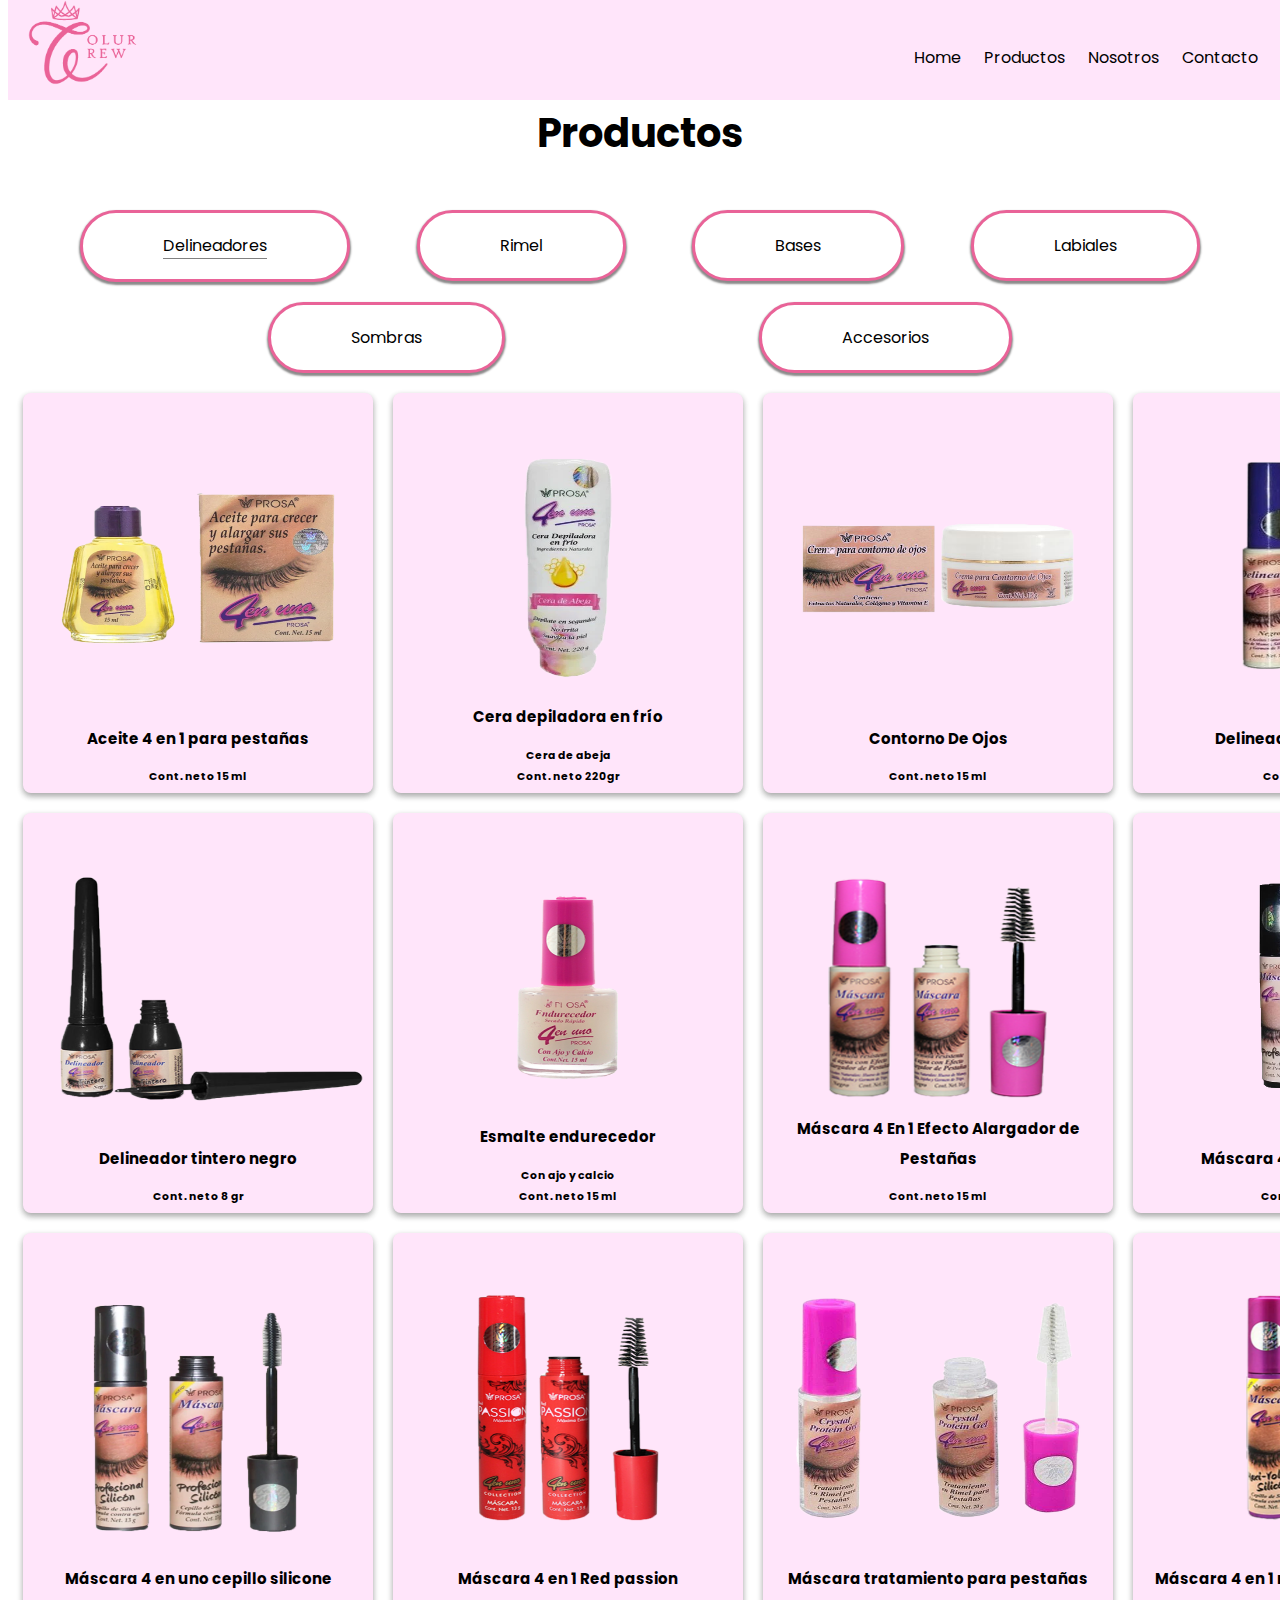
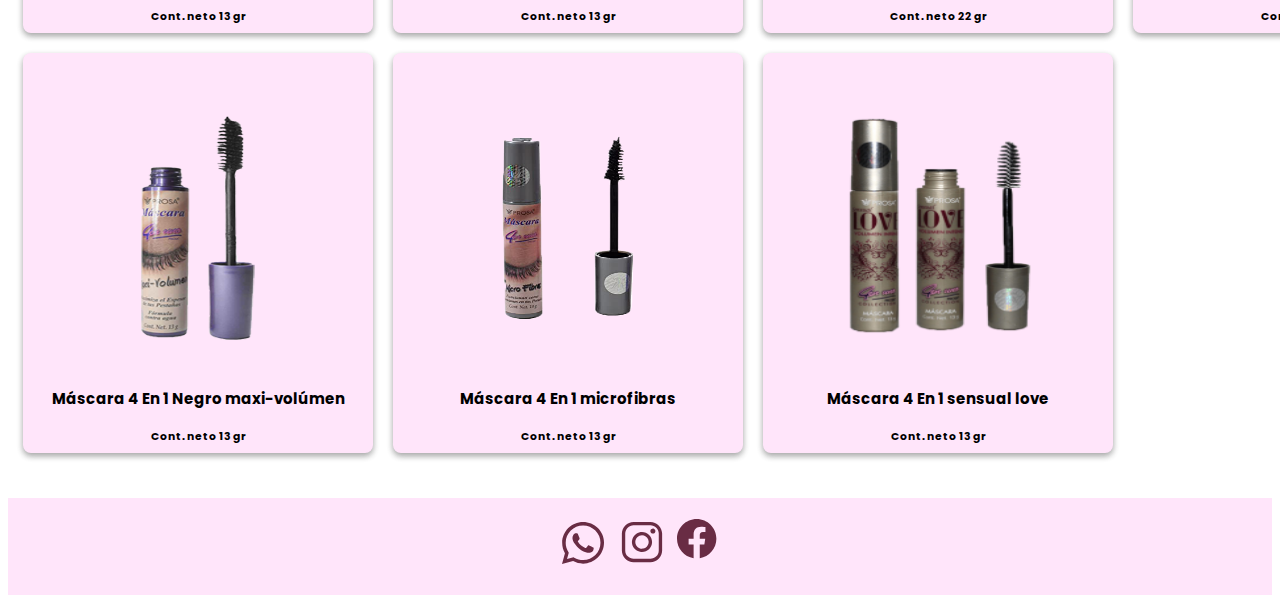
<file: pages/productos.html>
<!DOCTYPE html>
<html lang="en">
  <head>
    <meta charset="UTF-8" />
    <meta http-equiv="X-UA-Compatible" content="IE=edge" />
    <meta name="viewport" content="width=device-width, initial-scale=1.0" />
    <title>Colur Crew/Productos</title>
    <link rel="stylesheet" href="/css/style.css" />
    <link
      rel="stylesheet"
      href="https://cdnjs.cloudflare.com/ajax/libs/font-awesome/4.7.0/css/font-awesome.min.css"
    />
  </head>

  <body>
    <header class="header" id="header">
      <nav>
        <input type="checkbox" id="check" />
        <label for="check" class="checkbtn"> <i class="fa fa-bars"></i> </label>
        <label>
          <img class="logo" src="../img/logoDesktop.png" alt="logo"
        /></label>
        <ul class="nav__links--header">
          <li><a class="active" href="../index.html">Home</a></li>
          <li>
            <a class="active" href="../pages/productos.html">Productos</a>
          </li>
          <li><a class="active" href="../index.html#nosotros">Nosotros</a></li>
          <li><a class="active" href="../index.html#footer">Contacto</a></li>
        </ul>
      </nav>
    </header>

    <main>
      <div class="items__list">
        <div class="product__title"><h1>Productos</h1></div>

        <div class="nav__links">
          <button class="button__catalogo">
            <a href="#" class="active__link">Delineadores</a>
          </button>
          <button class="button__catalogo"><a href="#">Rimel</a></button>
          <button class="button__catalogo"><a href="#">Bases</a></button>
          <button class="button__catalogo"><a href="#">Labiales</a></button>
          <button class="button__catalogo"><a href="#">Sombras</a></button>
          <button class="button__catalogo"><a href="#">Accesorios</a></button>
        </div>
      </div>

      <section class="container__productos">
        <div class="productos">
          <img
            src="/img/Aceite para pestañas.png"
            alt="producto colur crew"
            class="imagen__producto"
          />

          <div class="context">
            <h2 class="product__name">Aceite 4 en 1 para pestañas</h2>
            <h5 class="product_description">Cont. neto 15 ml</h5>

            <h3 class="button__h3">
              <button class="button__header">
                <a href="./producto.html#aceite4en1">Ver Producto</a>
              </button>
            </h3>
          </div>
        </div>
        <div class="productos">
          <img
            src="/img/Cera depiladora en frio.png"
            alt="producto colur crew"
            class="imagen__producto"
          />
          <div class="context">
            <h2 class="product__name">Cera depiladora en frío</h2>
            <h5 class="product_description">Cera de abeja</h5>
            <h5 class="product_description">Cont. neto 220gr</h5>
            <h3 class="button__h3">
              <button class="button__header">
                <a href="./producto.html#cera">Ver Producto</a>
              </button>
            </h3>
          </div>
        </div>
        <div class="productos">
          <img
            src="/img/Contorno de ojos.png"
            alt="producto colur crew"
            class="imagen__producto"
          />
          <div class="context">
            <h2 class="product__name">Contorno De Ojos</h2>
            <h5 class="product_description">Cont. neto 15 ml</h5>
            <h3 class="button__h3">
              <button class="button__header">
                <a href="./producto.html#contorno">Ver Producto</a>
              </button>
            </h3>
          </div>
        </div>
        <div class="productos">
          <img
            src="/img/Delineador negro.png"
            alt="producto colur crew"
            class="imagen__producto"
          />
          <div class="context">
            <h2 class="product__name">Delineador 4 en 1 negro</h2>
            <h5 class="product_description">Cont. neto 8 gr</h5>
            <h3 class="button__h3">
              <button class="button__header">
                <a href="./producto.html#delineadornegro">Ver Producto</a>
              </button>
            </h3>
          </div>
        </div>
        <div class="productos">
          <img
            src="/img/Delineador tintero.png"
            alt="producto colur crew"
            class="imagen__producto"
          />
          <div class="context">
            <h2 class="product__name">Delineador tintero negro</h2>
            <h5 class="product_description">Cont. neto 8 gr</h5>
            <h3 class="button__h3">
              <button class="button__header">
                <a href="./producto.html#tintero">Ver Producto</a>
              </button>
            </h3>
          </div>
        </div>
        <div class="productos">
          <img
            src="/img/Esmalte endurecedor.png"
            alt="producto colur crew"
            class="imagen__producto"
          />
          <div class="context">
            <h2 class="product__name">Esmalte endurecedor</h2>
            <h5 class="product_description">Con ajo y calcio</h5>
            <h5 class="product_description">Cont. neto 15 ml</h5>
            <h3 class="button__h3">
              <button class="button__header">
                <a href="./producto.html#esmalte">Ver Producto</a>
              </button>
            </h3>
          </div>
        </div>
        <div class="productos">
          <img
            src="/img/Mascara 4 en 1 efecto alargador de pestañas.png"
            alt="producto colur crew"
            class="imagen__producto"
          />
          <div class="context">
            <h2 class="product__name">
              Máscara 4 En 1 Efecto Alargador de Pestañas
            </h2>
            <h5 class="product_description">Cont. neto 15 ml</h5>
            <h3 class="button__h3">
              <button class="button__header">
                <a href="./producto.html#alargador">Ver Producto</a>
              </button>
            </h3>
          </div>
        </div>
        <div class="productos">
          <img
            src="/img/Mascara 4 en 1 profesional.png"
            alt="producto colur crew"
            class="imagen__producto"
          />
          <div class="context">
            <h2 class="product__name">Máscara 4 En 1 profesional</h2>
            <h5 class="product_description">Cont. neto 13 gr</h5>
            <h3 class="button__h3">
              <button class="button__header">
                <a href="./producto.html#mascaraprofesional">Ver Producto</a>
              </button>
            </h3>
          </div>
        </div>
        <div class="productos">
          <img
            src="/img/mascara 4 en 1 profesional silicon.png"
            alt="producto colur crew"
            class="imagen__producto"
          />
          <div class="context">
            <h2 class="product__name">Máscara 4 en uno cepillo silicone</h2>
            <h5 class="product_description">Cont. neto 13 gr</h5>
            <h3 class="button__h3">
              <button class="button__header">
                <a href="./producto.html#mascaraprosilicon">Ver Producto</a>
              </button>
            </h3>
          </div>
        </div>
        <div class="productos">
          <img
            src="/img/Mascara 4 en 1 red passion.png"
            alt="producto colur crew"
            class="imagen__producto"
          />
          <div class="context">
            <h2 class="product__name">Máscara 4 en 1 Red passion</h2>
            <h5 class="product_description">Cont. neto 13 gr</h5>
            <h3 class="button__h3">
              <button class="button__header">
                <a href="./producto.html#redpasion">Ver Producto</a>
              </button>
            </h3>
          </div>
        </div>
        <div class="productos">
          <img
            src="/img/Mascara tratamiento para pestañas.png"
            alt="producto colur crew"
            class="imagen__producto"
          />
          <div class="context">
            <h2 class="product__name">Máscara tratamiento para pestañas</h2>
            <h5 class="product_description">Cont. neto 22 gr</h5>
            <h3 class="button__h3">
              <button class="button__header">
                <a href="./producto.html#mtratpesta">Ver Producto</a>
              </button>
            </h3>
          </div>
        </div>
        <div class="productos">
          <img
            src="/img/Máscara 4 en 1 maxi-volumen-silicona.png"
            alt="producto colur crew"
            class="imagen__producto"
          />
          <div class="context">
            <h2 class="product__name">Máscara 4 en 1 maxi-volumen silicone</h2>
            <h5 class="product_description">Cont. neto 13 gr</h5>
            <h3 class="button__h3">
              <button class="button__header">
                <a href="./producto.html#mascmaxisilcona">Ver Producto</a>
              </button>
            </h3>
          </div>
        </div>
        <div class="productos">
          <img
            src="/img/Máscara 4 en 1 negro maxi-volumen.png"
            alt="producto colur crew"
            class="imagen__producto"
          />
          <div class="context">
            <h2 class="product__name">Máscara 4 En 1 Negro maxi-volúmen</h2>
            <h5 class="product_description">Cont. neto 13 gr</h5>
            <h3 class="button__h3">
              <button class="button__header">
                <a href="./producto.html#mascara4en1"> Ver Producto </a>
              </button>
            </h3>
          </div>
        </div>
        <div class="productos">
          <img
            src="/img/Máscara 4 en 1 negro microfibra.png"
            alt="producto colur crew"
            class="imagen__producto"
          />
          <div class="context">
            <h2 class="product__name">Máscara 4 En 1 microfibras</h2>
            <h5 class="product_description">Cont. neto 13 gr</h5>
            <h3 class="button__h3">
              <button class="button__header">
                <a href="./producto.html#mascnegromicrofibra">Ver Producto</a>
              </button>
            </h3>
          </div>
        </div>
        <div class="productos">
          <img
            src="/img/Sensual Love.png"
            alt="producto colur crew"
            class="imagen__producto"
          />
          <div class="context">
            <h2 class="product__name">Máscara 4 En 1 sensual love</h2>
            <h5 class="product_description">Cont. neto 13 gr</h5>
            <h3 class="button__h3">
              <button class="button__header">
                <a href="./producto.html#sensuallove">Ver Producto</a>
              </button>
            </h3>
          </div>
        </div>
      </section>
    </main>

    <footer id="footer">
      <div class="footer">
        <div class="nav__links--logo">
          <a
            href="https://api.whatsapp.com/send?phone=50242871567"
            class="logo__contact"
            ><svg
              width="48"
              height="48"
              viewBox="0 0 48 48"
              fill="none"
              xmlns="http://www.w3.org/2000/svg"
            >
              <path
                fill-rule="evenodd"
                clip-rule="evenodd"
                d="M38.8809 9.1031C36.9394 7.16066 34.6329 5.62142 32.0941 4.57399C29.5554 3.52656 26.8345 2.99162 24.0881 2.99997C12.5625 2.99997 3.18 12.3356 3.17531 23.8125C3.17021 27.467 4.13353 31.0576 5.96719 34.2187L3 45L14.0859 42.1059C17.1546 43.7683 20.5897 44.6384 24.0797 44.6372H24.0881C35.6128 44.6372 44.9944 35.3006 45 23.8247C45.007 21.0877 44.4696 18.3766 43.4191 15.8493C42.3686 13.3219 40.8259 11.0287 38.8809 9.1031ZM24.0881 41.1243H24.0806C20.9694 41.1253 17.9148 40.2927 15.2344 38.7131L14.5997 38.3381L8.02125 40.0556L9.77719 33.6722L9.36375 33.0159C7.62411 30.2617 6.70242 27.0701 6.70594 23.8125C6.70594 14.2753 14.5069 6.5156 24.0947 6.5156C28.694 6.50739 33.1083 8.32641 36.3666 11.5726C39.625 14.8188 41.4604 19.2262 41.4694 23.8256C41.4656 33.3637 33.6684 41.1243 24.0881 41.1243ZM33.6216 28.169C33.0994 27.9084 30.5278 26.6503 30.0516 26.4768C29.5753 26.3034 29.2237 26.2162 28.8759 26.7375C28.5281 27.2587 27.5259 28.425 27.2212 28.7765C26.9166 29.1281 26.6119 29.1665 26.0897 28.9059C25.5675 28.6453 23.8828 28.0968 21.8869 26.325C20.3334 24.9459 19.2853 23.2434 18.9806 22.7231C18.6759 22.2028 18.9478 21.9206 19.2094 21.6618C19.4447 21.4284 19.7316 21.0543 19.9931 20.7506C20.2547 20.4468 20.3419 20.2293 20.5153 19.8825C20.6887 19.5356 20.6025 19.2318 20.4722 18.9722C20.3419 18.7125 19.2966 16.1522 18.8616 15.1106C18.4369 14.0962 18.0066 14.234 17.6859 14.2181C17.3812 14.2031 17.0297 14.1993 16.6837 14.1993C16.4193 14.2062 16.1591 14.2676 15.9194 14.3795C15.6797 14.4914 15.4657 14.6516 15.2906 14.85C14.8116 15.3712 13.4616 16.6312 13.4616 19.1887C13.4616 21.7462 15.3366 24.2212 15.5953 24.5681C15.8541 24.915 19.2797 30.1678 24.5212 32.4206C25.4946 32.8374 26.489 33.2029 27.5006 33.5156C28.7522 33.9112 29.8912 33.8559 30.7912 33.7218C31.7953 33.5728 33.885 32.4637 34.3191 31.2487C34.7531 30.0337 34.7541 28.9931 34.6237 28.7765C34.4934 28.56 34.1447 28.4287 33.6216 28.169Z"
                fill="#692C44"
              /></svg
          ></a>

          <a href="https://www.instagram.com/colurcrew/" class="logo__contact"
            ><svg
              width="46"
              height="46"
              viewBox="0 0 46 46"
              fill="none"
              xmlns="http://www.w3.org/2000/svg"
            >
              <path
                d="M31.3851 6.22887C33.6072 6.2355 35.7363 7.12116 37.3076 8.6924C38.8788 10.2637 39.7645 12.3928 39.7711 14.6149V31.3851C39.7645 33.6072 38.8788 35.7363 37.3076 37.3076C35.7363 38.8788 33.6072 39.7645 31.3851 39.7711H14.6149C12.3928 39.7645 10.2637 38.8788 8.6924 37.3076C7.12116 35.7363 6.2355 33.6072 6.22887 31.3851V14.6149C6.2355 12.3928 7.12116 10.2637 8.6924 8.6924C10.2637 7.12116 12.3928 6.2355 14.6149 6.22887H31.3851ZM31.3851 2.875H14.6149C8.15781 2.875 2.875 8.15781 2.875 14.6149V31.3851C2.875 37.8422 8.15781 43.125 14.6149 43.125H31.3851C37.8422 43.125 43.125 37.8422 43.125 31.3851V14.6149C43.125 8.15781 37.8422 2.875 31.3851 2.875Z"
                fill="#692C44"
              />
              <path
                d="M33.9007 14.6149C33.4032 14.6149 32.9168 14.4673 32.5031 14.1909C32.0894 13.9145 31.767 13.5216 31.5766 13.0619C31.3862 12.6023 31.3364 12.0965 31.4335 11.6085C31.5305 11.1205 31.7701 10.6722 32.1219 10.3204C32.4737 9.96861 32.922 9.72902 33.41 9.63196C33.898 9.53489 34.4038 9.58471 34.8634 9.77511C35.3231 9.96551 35.716 10.2879 35.9924 10.7016C36.2688 11.1153 36.4164 11.6017 36.4164 12.0992C36.4171 12.4298 36.3525 12.7572 36.2263 13.0628C36.1002 13.3683 35.9149 13.6459 35.6811 13.8796C35.4474 14.1134 35.1698 14.2987 34.8643 14.4248C34.5587 14.551 34.2313 14.6156 33.9007 14.6149ZM23 16.2914C24.3268 16.2914 25.6239 16.6848 26.7271 17.422C27.8303 18.1591 28.6902 19.2069 29.198 20.4327C29.7057 21.6585 29.8386 23.0074 29.5797 24.3088C29.3209 25.6101 28.6819 26.8055 27.7437 27.7437C26.8055 28.6819 25.6101 29.3209 24.3088 29.5797C23.0074 29.8386 21.6586 29.7057 20.4327 29.198C19.2069 28.6902 18.1591 27.8303 17.422 26.7271C16.6848 25.6239 16.2914 24.3268 16.2914 23C16.2933 21.2213 17.0007 19.5161 18.2584 18.2584C19.5161 17.0007 21.2213 16.2933 23 16.2914ZM23 12.9375C21.0098 12.9375 19.0643 13.5276 17.4096 14.6333C15.7548 15.739 14.4651 17.3106 13.7035 19.1492C12.9419 20.9879 12.7426 23.0111 13.1308 24.9631C13.5191 26.915 14.4775 28.708 15.8847 30.1152C17.292 31.5225 19.085 32.4809 21.0369 32.8691C22.9888 33.2574 25.0121 33.0581 26.8508 32.2965C28.6894 31.5349 30.261 30.2452 31.3667 28.5904C32.4723 26.9356 33.0625 24.9902 33.0625 23C33.0625 20.3312 32.0023 17.7718 30.1153 15.8847C28.2282 13.9976 25.6687 12.9375 23 12.9375Z"
                fill="#692C44"
              />
            </svg>
          </a>

          <a href="https://www.facebook.com/Colurcrew/" class="logo__contact"
            ><svg
              width="45"
              height="45"
              viewBox="0 0 45 45"
              fill="none"
              xmlns="http://www.w3.org/2000/svg"
            >
              <path
                fill-rule="evenodd"
                clip-rule="evenodd"
                d="M39.375 19.6875C39.375 8.81543 30.5596 0 19.6875 0C8.81543 0 0 8.81543 0 19.6875C0 29.5137 7.19824 37.6585 16.6113 39.1368V25.3802H11.6112V19.6875H16.6113V15.3501C16.6113 10.4168 19.5513 7.68955 24.0478 7.68955C26.202 7.68955 28.4555 8.07451 28.4555 8.07451V12.9199H25.9717C23.5274 12.9199 22.7628 14.4369 22.7628 15.9961V19.6875H28.2226L27.3507 25.3802H22.7637V39.1386C32.1768 37.6611 39.375 29.5163 39.375 19.6875Z"
                fill="#692C44"
              /></svg
          ></a>
        </div>
      </div>
    </footer>
  </body>
</html>
</file>
<file: css/style.css>
@import url("https://fonts.googleapis.com/css2?family=Montserrat:wght@300;400;500;700&family=Poppins:wght@300&display=swap");
:root {
  --fuenteHeading: "Poppins", sans-serif;
  --fuenteParrafos: "Poppins", sans-serif;
  --primario: #e96398;
  --secundario: #ddc2d8;
  --terciario: #ffe5fa;
  --blanco: #ffffff;
  --negro: #000000;
  --subrayado: #692c44;
}
*,
*:before,
*:after {
  box-sizing: border-box;
}

html {
  font-size: 62.5%; /* 1 rem = 10px */
  margin: 0;
  padding: 0;
  font-family: var(--fuenteHeading);
  scroll-behavior: smooth;
  width: 100%;
}

body {
  font-size: 1.3rem;
  line-height: 2;
}

a {
  text-decoration: none;
}
h4 {
  font-weight: 200;
  font-size: 2rem;
  text-transform: uppercase;
}

img {
  max-width: 100%;
}
li,
a,
button {
  font-family: var(--fuenteHeading);
  font-weight: 400;
  font-size: 1.6rem;
  color: var(--negro);
  text-decoration: none;
}
ul {
  text-decoration: none;
  list-style: none;
}

main {
  margin: 0 auto;
}

/* nav {
  align-items: center;
  height: 10rem;
  width: 100%;
  background-color: var(--terciario);
  position: fixed;
  top: 0px;
  z-index: 70;
}
.nav__links--logo {
  display: flex;
  line-height: normal;
  justify-content: space-around;
  margin: 10px;
  padding: 5px;
  text-align: center;
  
}
.nav__links {
  display: flex;
  align-items: center;
  justify-content: space-evenly;
  padding-bottom: 20px;
  
} */

nav {
  height: 100%;
  align-items: center;
  height: 10rem;
  width: 100%;
  background-color: var(--terciario);
  position: fixed;
  top: 0px;
  z-index: 60;
  display: block;
  margin: 0 auto;
  min-width: 100%;
}
.nav__links--logo {
  display: flex;
  line-height: normal;
  justify-content: space-around;
  margin: 10px;
  padding: 5px;
  text-align: center;
}
.nav__links {
  display: flex;
  align-items: center;
  justify-content: space-evenly;
  flex-wrap: wrap;
  padding-bottom: 10px;
}

.product__title {
  font-size: 2rem;
  margin-top: 7rem;
  text-align: center;
}

/* .logo {
  width: 115px;
  margin-left: 50px;
  
} */
.logo {
  cursor: pointer;
  width: 15rem;
  padding: 0 2rem;
  /*   border-radius: 50%;
 */
}
.logo__contact {
  padding: 6px;
}

nav ul {
  float: right;
  margin-right: 2rem;
}
nav ul li {
  display: inline-block;
  line-height: 8rem;
  margin: 0 1rem;
  font-size: 3rem;
}
nav ul li a {
  /*   padding: 0.7rem 1.3rem; */
  transition: all 0.3s ease 0s;
}

nav ul li a:hover {
  font-weight: bolder;
  border-bottom: 0.5rem solid var(--subrayado);
}

.checkbtn {
  font-size: 3rem;
  color: var(--negro);
  float: right;
  line-height: 8rem;
  margin-right: 4rem;
  cursor: pointer;
  display: none;
}

#check {
  display: none;
}

@media (max-width: 952px) {
  .logo {
    padding-left: 5rem;
  }
  nav ul li a {
    font-size: 1.6rem;
  }
}

@media (max-width: 858px) {
  .checkbtn {
    display: block;
  }

  ul {
    position: fixed;
    width: 100%;
    height: 100vh;
    background-color: var(--terciario);
    top: 6rem;
    left: -100%;
    text-align: center;
    transition: all 0.5s;
  }
  nav ul li {
    display: block;
    margin: 5rem 0;
    line-height: 3rem;
  }

  #check:checked ~ ul {
    left: 0;
  }
  .logo {
    display: none;
  }
}

/*ver*/

button {
  padding: 2rem 8rem;
  background-color: var(--blanco);
  border: 3.5px solid var(--primario);
  border-radius: 45px;
  box-shadow: 0px 2px 2px 1px #8b8a8a;
  font-weight: bolder;
  cursor: pointer;
  transition: all 0.3s ease 0s;
}

button:hover {
  background-color: var(--secundario);
}

/* 
.button__header {
  padding: 2rem 8rem;
  background-color: var(--blanco);
  
  
  border: 5px solid var(--primario);
  border-radius: 45px;
  cursor: pointer;
  transition: all 0.3s ease 0s;
}
.button__header:hover {
  background-color: var(--secundario);
}
 */
/* .banner {
  background-image: url(/img/Foto-Portada.jpg);
  background-repeat: no-repeat;
  background-size: cover;
  height: 50rem;
  width: auto;
  text-align: center;
  padding-top: 22.5rem;
  margin: 2rem;
  
} */

.banner {
  background-image: url(/img/Foto-Portada.jpeg);
  background-repeat: no-repeat;
  background-size: cover;
  background-attachment: fixed;
  background-position: bottom;
  height: 50rem;
  width: auto;
  text-align: center;
  padding-top: 22.5rem;
  margin-bottom: 4rem;
  margin-top: 9rem;
}
.banner button {
  margin: 2rem 3rem;
}
.banner img {
  display: none;
  border-radius: 50%;
}

/* .cartel {
  background-color: var(--secundario);
  text-align: center;
  padding: 1rem;
  font-weight: 300;
  line-height: 0.1rem;
  margin: 3rem;
} */
.cartel {
  background-color: var(--secundario);
  text-align: center;
  padding: 1rem;
  line-height: 0.1rem;
  margin-bottom: 4rem;
  min-width: 100%;
  display: block;
  margin: 0 auto;
}
.cartel h4 {
  font-weight: 700;
}

@media (max-width: 858px) {
  .banner {
    margin-top: 7rem;
  }
  .banner img {
    display: block;
    width: 20rem;
    margin: -15rem auto;
  }
  .botones-banner {
    display: block;
    margin: 15rem auto;
  }
  .sobre-nosotros__titulo {
    font-size: 2.5rem !important;
    text-align: center !important;
    margin-left: 0 !important;
  }
}

.boton-banner {
  box-shadow: 0px 2px 2px 1px #000000;
  background: linear-gradient(to bottom, #ffe5fa 5%, #ffe5fa 100%);
  background-color: #ffe5fa;
  border-radius: 28px;
  border: 1px solid #ffe5fa;
  cursor: pointer;
  font-size: 1.5rem;
  font-weight: 700;
  padding: 1.5rem 8rem;
}

.categorias {
  margin-top: 4rem;
  margin-bottom: 4rem;
  display: flex;
  justify-content: center;
  align-items: center;
  gap: 0.5rem;
  flex-wrap: wrap;
}
.categorias button {
  padding: 2rem 5rem;
}

@media (max-width: 768px) {
  .categorias {
    display: grid;
    grid-template-columns: repeat(2, 1fr);
    column-gap: 0rem;
  }
  .categorias button {
    padding: 2rem 3rem;
  }
  .nav__links {
    display: grid;
    grid-template-columns: repeat(2, 1fr);
    column-gap: 0rem;
  }
  .nav__links button {
    padding: 2rem 3rem;
  }
}
/* Sobre Nosotros */
.sobre-nosotros {
  margin-bottom: 4rem;
  align-self: center;
  justify-content: center;
  background-color: var(--terciario);
  font-size: 1.2rem;
}

.sobre-nosotros__texto {
  text-align: center;
  justify-content: center;
}
.sobre-nosotros__texto p {
  margin: 3rem;
  align-self: center;
}
.sobre-nosotros__titulo {
  text-align: left;
  margin-left: 2rem;
  font-size: 4rem;
}

@media (min-width: 914px) {
  .sobre-nosotros {
    display: grid;
    grid-template-columns: repeat(2, 1fr);
    column-gap: 0rem;
  }
}
/*Recomendaciones*/
/* .recomendacion {
  margin: 2rem;
}
.recomendacion__galeria {
  display: flex;
  justify-content: center;
  align-items: flex-start;
  flex-wrap: wrap;
  gap: 0.5rem;
}
.recomendacion__box {
  border: 0.1rem solid var(--blanco);
}
.recomendacion__img {
  height: 10rem;
  width: 18rem;
}
.recomendacion__text {
  background-color: var(--terciario);
  text-align: center;
  margin: 0;
} */

.recomendacion {
  margin-bottom: 4rem;
}

.recomendacion__galeria {
  display: flex;
  justify-content: center;
  align-items: flex-start;
  flex-wrap: wrap;
  gap: 0.5rem;
}
.recomendacion__box {
  width: 21.8rem;
  height: 26rem;
  border: 0.1rem solid var(--terciario);
  border-radius: 8%;
  background-color: var(--terciario);
  margin: 0 auto;
  box-shadow: 0px 2px 2px 1px #8b8a8a;
}

.recomendacion__img {
  width: 15rem;
  height: auto;
  display: block;
  margin: 0 auto;
}
.recomendacion__text {
  background-color: var(--terciario);
  text-align: center;
  font-size: smaller;
  margin-top: -3rem;
  border-top: 0.1rem solid var(--subrayado);
}
.info__text {
  text-align: center;
  font-size: smaller;
  margin-top: -1.3rem;
}

@media (max-width: 768px) {
  .mobile-no {
    display: none;
  }
}

/*Contacto*/

form {
  width: 60rem;
  margin: auto;
  padding: 1rem 2rem;
  box-sizing: border-box;
  margin-top: 2rem;
  border-radius: 0.7rem;
  text-align: center;
}

form h3 {
  color: var(--negro);
  text-align: left;
  margin: 0;
  margin-bottom: 2rem;
}
form input,
textarea {
  width: 100%;
  background: var(--blanco);
  margin-bottom: 2rem;
  padding: 0.7rem;
  box-sizing: border-box;
  border: 2px solid #ddc2d8;
  padding-left: 2rem;
}
textarea {
  min-height: 10rem;
  max-height: 20rem;
  max-width: 100%;
}

@media (max-width: 480px) {
  form {
    width: 100%;
  }
}

/* Footer */
.footer {
  display: flex;
  justify-content: center;
  align-items: center;
  background-color: var(--terciario);
}

/* Main */
/* main {
  width: 100%;
  padding: 1.5rem;
  margin-top: 7rem;
} */
main {
  width: 100%;
  padding: 1.5rem;
}
/*Navegacion Productos */

.active__link {
  border-bottom: 1px solid grey;
}

/* Productos */

.container__productos {
  display: grid;
  grid-template-columns: repeat(4, 1fr);
  grid-template-rows: auto;
  gap: 20px;
  margin-bottom: 30px;
}

@media (max-width: 768px) {
  /*   main {
    width: 90vw;
  } */
  .container__productos {
    display: grid;
    width: 90vw;
    justify-content: space-evenly;
    grid-template-columns: repeat(2, 1fr);
    grid-template-rows: auto;
    align-items: center;
  }
  h2 {
    text-align: center;
    padding-bottom: 18px;
  }
  nav {
    left: 0px;
  }
  .nav__links {
    margin: 2rem;
    justify-content: center;
    align-items: center;
    gap: 1rem;
    flex-wrap: wrap;
  }
  .productos {
    width: 18rem !important;
    height: 18rem !important;
  }
  .productos:hover:after {
    height: 8rem;
  }
  .productos:after {
    width: 100%;
    content: "";
    height: 0.5rem;
  }

  .productos .context {
    padding-bottom: 12px !important;
  }

  .productos .context h3 {
    font-size: 1rem !important;
    margin-bottom: -9rem;
  }

  .product__name {
    font-size: 1.3rem;
  }
  .cartel {
    line-height: normal;
  }
  .button__header {
    padding: 2rem 3rem;
    background-color: var(--terciario);
    border: none;
    cursor: pointer;
    transition: all 0.3s ease 0s;
    margin: 2rem, 3rem;
  }

  .button__producto {
    padding: 1rem 2rem;
    background-color: var(--terciario);
    border: none;
    cursor: pointer;
    transition: all 0.3s ease 0s;
    margin: 1.5rem, 1.4rem;
  }
  .categorias {
    display: grid;
    grid-template-columns: repeat (2, 1fr);
    column-gap: 2rem;
  }

  nav {
    height: 8rem;
  }
}

.productos {
  width: 35rem;
  height: 40rem;
  background: var(--terciario);
  border-radius: 8px;
  overflow: hidden;
  position: relative;
  display: flex;
  align-items: center;
  justify-content: center;
  cursor: pointer;
  transition: all 0.25s ease;
  box-shadow: rgba(0, 0, 0, 0.16) 0px 3px 6px, rgba(0, 0, 0, 0.23) 0px 3px 6px;
}

.productos:hover {
  text-shadow: 1px 1px 1px #202020;
  color: #f5f5f5;
  transform: scale(0.9);

}

.productos:hover:after {
  height: 40rem;
  background-color: #e0a2a2;
  opacity: 0.5;
  
}

.productos:hover .context .button__h3 {
  margin-bottom: 0px;
  opacity: 1;
}

.productos:hover .imagen__producto {
  transform: scale(1.25);
}

.productos:after {
  width: 100%;
  content: "";
  left: 0px;
  bottom: 0px;
  height: 9.4rem;
  position: absolute;
  /*   background: linear-gradient(180deg, rgba(0,0,0,0) 0%, rgba(0,0,0,1) 100%);
 */
  z-index: 20;
  transition: all 0.25s ease;
}

.productos .imagen__producto {
  height: 100%;
  z-index: 10;
  transition: all 0.25s ease;
}

.productos .context {
  z-index: 30;
  position: absolute;
  bottom: 0px;
  color: var(--negro);
  padding: 20px;
  padding-bottom: 60px;
}

.productos .context .button__h3 {
  font-size: 1.5rem;
  opacity: 0;
  margin-bottom: -12.5rem;
  transition: all 0.25s ease;
  display: flex;
  align-items: center;
  justify-content: flex-end;
  flex-direction: column;
}

.productos .context .button__h3 button {
  padding: 7px 17px;
  /*   border-radius: 12px; */
  background: transparent;
  /*   border: 2px solid var(--negro);
  color: var(--negro); */
  margin-top: 1rem;
  cursor: pointer;
  transition: all 0.25s ease;
  font-size: 1.5rem;
  outline: none;
}

.productos .context .button__h3 button:hover {
  background: var(--secundario);
  color: var(--negro);
}

.imagen__producto {
  width: 100%;
  margin-bottom: 50px;
}

.product__name {
  font-size: 1.5rem;
  text-align: center;
}
.productos .product__name {
  align-items: baseline;
}

.product_description {
  text-align: center;
  padding: 0;
  margin: 0;
}

/* Lista Catalogo */

/* .items__list {
  width: 100%;
  align-items: center;
  display: flex;
  align-content: center;
  flex-direction: row;
  
} */
.items__list {
  width: 100%;
  align-items: center;
}

.button__catalogo {
  /* border: none; */
  display: flex;
  align-items: center;
  justify-content: space-evenly;
  margin: 10px;
}

/* Descripcion productos */
.descripcion__box {
  margin-top: 10rem;
  min-height: 30rem;
  padding-bottom: 3rem;
  border-bottom: 0.2rem solid var(--subrayado);
}
.descripcion__titulo {
  margin: 3rem;

  font-size: xx-large;
  font-weight: 400;
  text-align: left;
}
.descripcion__imagen {
  background-color: var(--terciario);
  text-align: center;
  zoom: 200%;
  box-shadow: 0px 2px 2px 0px #8b8a8a;
}
.descripcion__imagen img {
  max-height: 30rem;
  margin-top: -5rem;
  margin-bottom: -5rem;
}
.descripcion__texto {
  text-align: left;
  margin: 3rem;
}

@media (min-width: 768px) {
  .descripcion__box {
    display: grid;
    grid-template-columns: repeat(2, 1fr);
    column-gap: 0rem;
  }
  html {
    width: 100%;
  }
}

.wpbutton {
  position: fixed;
  z-index: 72;
  width: 50px;
  left: 92vw;
  top: 90vh;
}
.wpbutton:hover {
  transform: scale(1.25);
  transition: all 0.5s ease-in-out;
}
</file>
